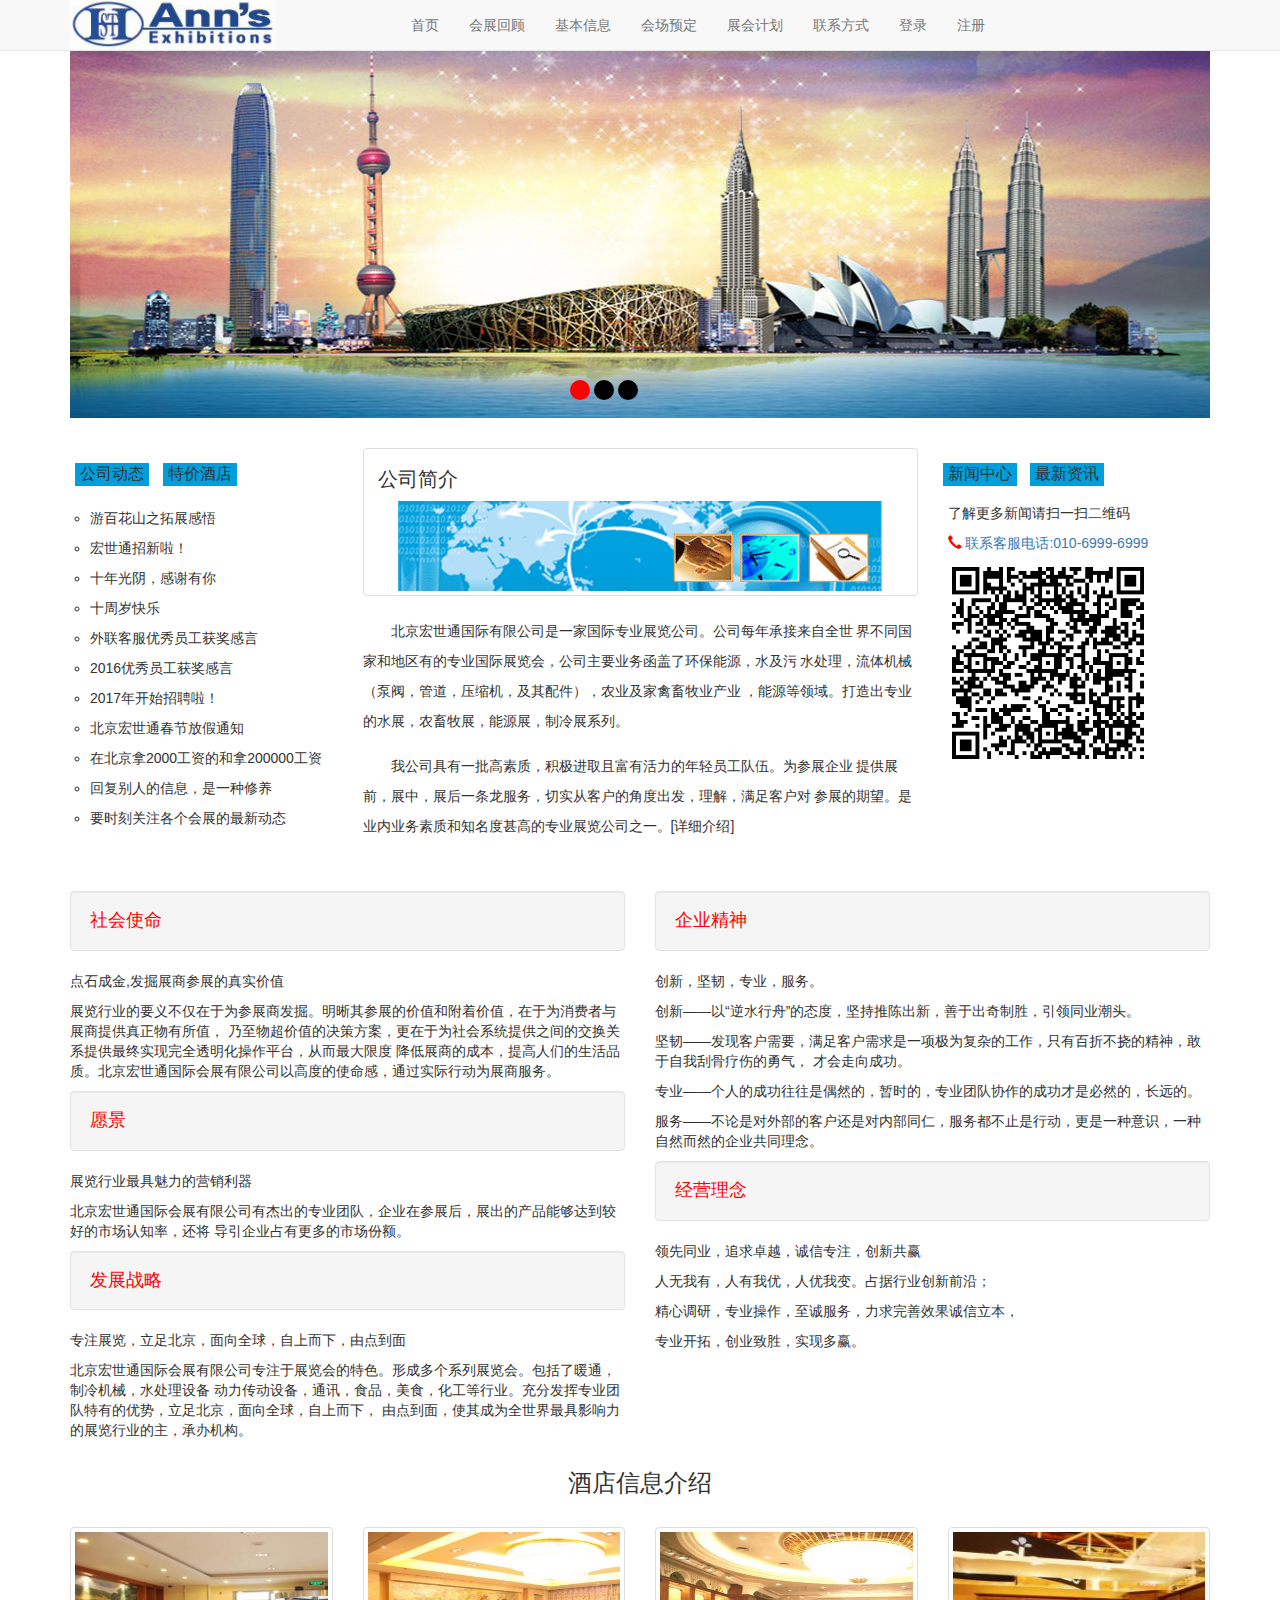
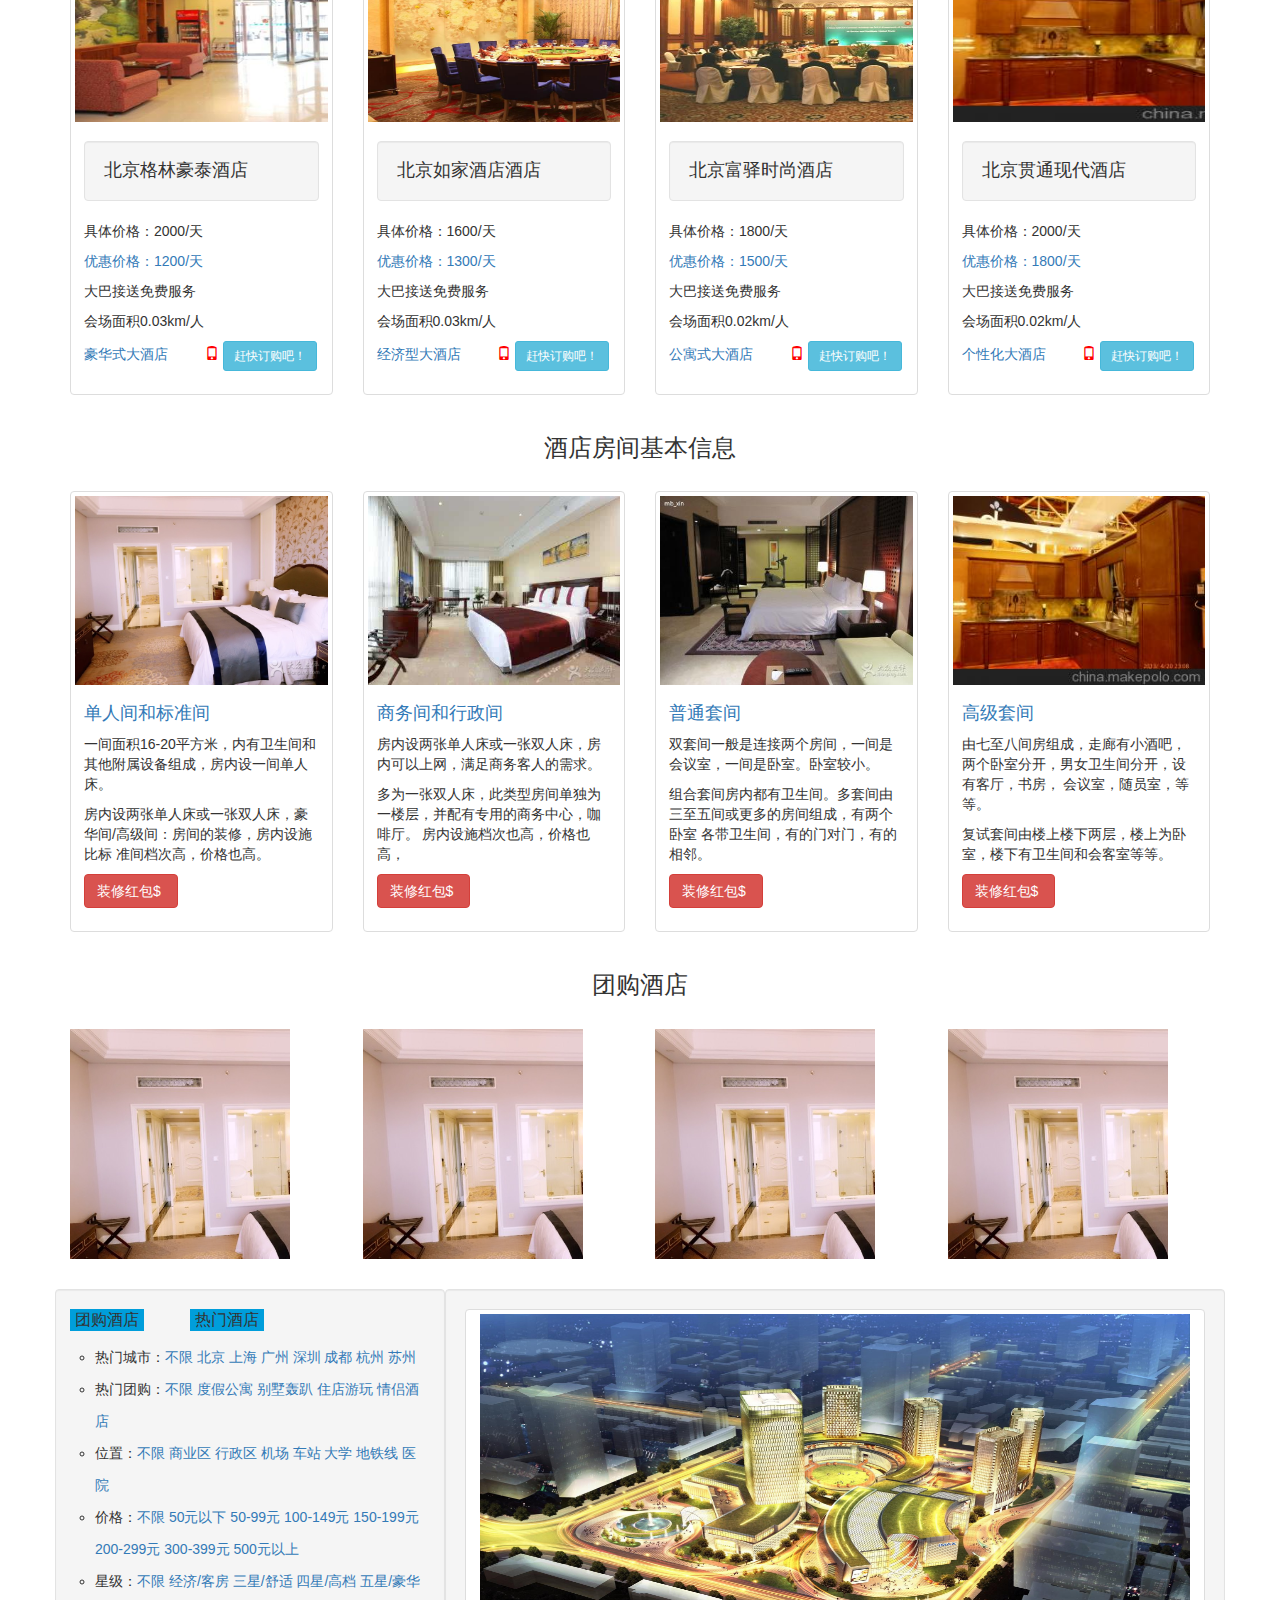
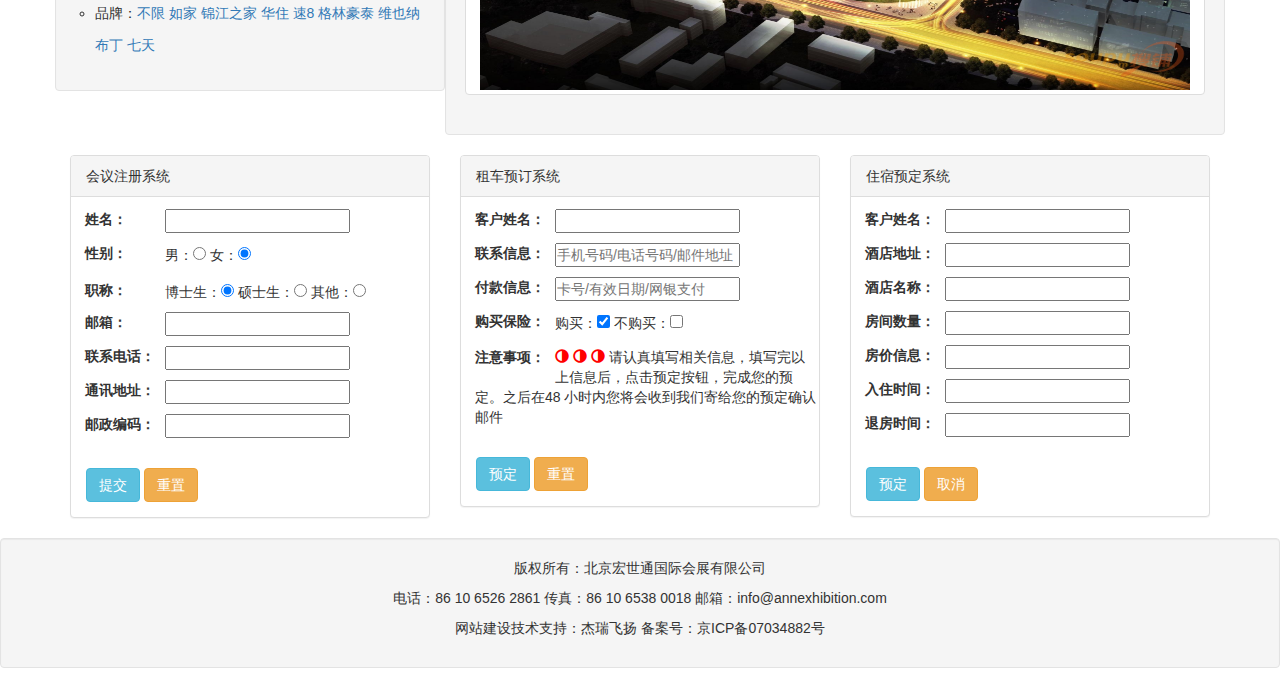
<file: index.html>
<!DOCTYPE html>
<html lang="en">
<head>
    <meta charset="UTF-8">
    <title>首页</title>
    <meta name="viewport" content="width=device-width,initial-scale=1.0">
    <link rel="stylesheet" href="css/bootstrap.css" media="screen">
    <script src="js/jquery-1.11.1.min.js"></script>
    <script src="js/bootstrap.min.js"></script>
    <link rel="stylesheet" href="css/index.css">
    <script src="js/index.js"></script>
</head>
<body>
<header>
    <div class="navbar navbar-default navbar-fixed-top">
        <div class="container">
            <div class="navbar-header">
                <button class="navbar-toggle collapsed" data-toggle="collapse" data-target="#list">
                    <span class="icon-bar"></span>
                    <span class="icon-bar"></span>
                    <span class="icon-bar"></span>
                </button>
                <img src="images/logo.jpg" alt="" class="img1">
            </div>
            <div id="list" class="collapse navbar-collapse">
                <ul class="nav navbar-nav">
                    <li><a href="index.html">首页</a></li>
                    <li><a href="wy2.html">会展回顾</a></li>
                    <li><a href="wy3.html">基本信息</a></li>
                    <li><a href="wy4.html">会场预定</a></li>
                    <li><a href="wy5.html">展会计划</a></li>
                    <li><a href="wy6.html">联系方式</a></li>
                    <li><a href="denglu.html">登录</a></li>
                    <li><a href="zhuce.html">注册</a></li>
                </ul>
            </div>
        </div>
    </div>
</header>
<!--轮播图开始-->
<div id="long">
    <div class="container">
        <div class="row" id="top2">
            <div class="col-md-12">
                <div class="lon">
                    <div class="b">
                        <div class="pic">
                            <img src="images/longb3.jpg" alt="" class="img-responsive"/>
                            <img src="images/longb2.jpg" alt="" class="img-responsive"/>
                            <img src="images/longb1.jpg" alt="" class="img-responsive"/>
                        </div>
                        <div class="dian">
                            <span class="span11"></span>
                            <span></span>
                            <span></span>
                        </div>
                    </div>
                </div>
            </div>
        </div>
    </div>
</div>
<!--轮播图结束-->
<div id="main">
    <div class="container">
        <div class="row">
            <div class="top col-md-3 col-sm-6 col-xs-12">
                <ul class="ul2 list-unstyled list-inline">
                    <li id="li1" onclick="dian()">公司动态</li>
                    <li id="li2" onclick="ji()">特价酒店</li>
                </ul>
                <div id="xuan">
                    <ul class="ul3">
                        <li>游百花山之拓展感悟</li>
                        <li>宏世通招新啦！</li>
                        <li>十年光阴，感谢有你</li>
                        <li>十周岁快乐</li>
                        <li>外联客服优秀员工获奖感言</li>
                        <li>2016优秀员工获奖感言</li>
                        <li>2017年开始招聘啦！</li>
                        <li>北京宏世通春节放假通知</li>
                        <li>在北京拿2000工资的和拿200000工资</li>
                        <li>回复别人的信息，是一种修养</li>
                        <li>要时刻关注各个会展的最新动态</li>
                    </ul>
                </div>
                <div id="xuanxiang">
                    <ul class="ul4">
                        <li><a href="#">北京格林豪泰酒店</a><span class="span">1500元/天</span></li>
                        <li><a href="#">北京如家酒店</a><span class="span">1600元/天</span></li>
                        <li><a href="#">北京富驿时尚酒店</a><span class="span">1700元/天</span></li>
                        <li><a href="#">北京贯通现代酒店</a><span class="span">1800元/天</span></li>
                        <li><a href="#">北京国际青年酒店</a><span class="span">1600元/天</span></li>
                        <li><a href="#">北京名人国际酒店</a><span class="span">2000元/天</span></li>
                        <li><a href="#">北京张家口饭店</a><span class="span1">1200元/天</span></li>
                        <li><a href="#">北京斯博瑞酒店</a><span class="span1">1800元/天</span></li>
                        <li><a href="#">北京大红门园林酒店</a><span class="span2">2000元/天</span></li>
                        <li><a href="#">北京和平里旅居酒店</a><span class="span2">1800元/天</span></li>
                        <li><a href="#">北京北城五洲大酒店</a><span class="span2">1500元/天</span></li>
                    </ul>
                </div>
            </div>
            <div class="gong col-md-6 col-sm-6 col-xs-12">
                <h4 class="h3 col-md-3 col-sm-6 col-xs-12">公司简介</h4>
                <div class="thumbnail"><img src="images/gongsijian.gif" alt="" class="gong-img"></div>
                <p>北京宏世通国际有限公司是一家国际专业展览公司。公司每年承接来自全世
                    界不同国家和地区有的专业国际展览会，公司主要业务函盖了环保能源，水及污
                    水处理，流体机械（泵阀，管道，压缩机，及其配件），农业及家禽畜牧业产业
                    ，能源等领域。打造出专业的水展，农畜牧展，能源展，制冷展系列。</p>

                <p>我公司具有一批高素质，积极进取且富有活力的年轻员工队伍。为参展企业
                    提供展前，展中，展后一条龙服务，切实从客户的角度出发，理解，满足客户对
                    参展的期望。是业内业务素质和知名度甚高的专业展览公司之一。[详细介绍]</p>
            </div>
            <div class="top col-md-3 col-sm-6 col-xs-12">
                <ul class="ul2 list-unstyled list-inline">
                    <li id="li3" onclick="xing()">新闻中心</li>
                    <li id="li4" onclick="zui()">最新资讯</li>
                </ul>
                <div id="xuan3">
                    <p>了解更多新闻请扫一扫二维码</p>

                    <p><a href="#">
                        <span class="glyphicon glyphicon-earphone"></span>
                        联系客服电话:010-6999-6999</a></p>
                    <img src="images/erweima.png" alt="" class="wei">
                </div>
                <div id="xuanxiang4">
                    <ul class="ul4">
                        <li><a href="#">会展在国民经济中所占的地位</a></li>
                        <li><a href="#">会展行业领先企业经营的形式</a></li>
                        <li><a href="#">会展的国际化管理进一步加强</a></li>
                        <li><a href="#">不同地域会展企业的战略选择</a></li>
                        <li><a href="#">会展行业投资风险以防范措施</a></li>
                        <li><a href="#">会展对交通通讯业的带动效应</a></li>
                        <li><a href="#">全球主要国家(地区)会展市场</a></li>
                        <li><a href="#">会展对旅游业环境的带动效应</a></li>
                        <li><a href="#">会展行业竞争形式及发展策略</a></li>
                        <li><a href="#">国内外会展行业发展差距比较</a></li>
                        <li><a href="#">我国会展行业发展现状及分析</a></li>
                    </ul>
                </div>
            </div>
        </div>
    </div>
</div>
<div id="main1">
    <div class="container">
        <div class="row">
            <div class="col-md-6 col-sm-6 col-xs-12">
                <h4 class="hongse well">社会使命</h4>
                <p>点石成金,发掘展商参展的真实价值</p>
                <p>展览行业的要义不仅在于为参展商发掘。明晰其参展的价值和附着价值，在于为消费者与展商提供真正物有所值，
                乃至物超价值的决策方案，更在于为社会系统提供之间的交换关系提供最终实现完全透明化操作平台，从而最大限度
                降低展商的成本，提高人们的生活品质。北京宏世通国际会展有限公司以高度的使命感，通过实际行动为展商服务。</p>
                <h4 class="hongse well">愿景</h4>
                <p>展览行业最具魅力的营销利器</p>
                <p>北京宏世通国际会展有限公司有杰出的专业团队，企业在参展后，展出的产品能够达到较好的市场认知率，还将
                导引企业占有更多的市场份额。</p>
                <h4 class="hongse well">发展战略</h4>
                <p>专注展览，立足北京，面向全球，自上而下，由点到面</p>
                <p>北京宏世通国际会展有限公司专注于展览会的特色。形成多个系列展览会。包括了暖通，制冷机械，水处理设备
                动力传动设备，通讯，食品，美食，化工等行业。充分发挥专业团队特有的优势，立足北京，面向全球，自上而下，
                由点到面，使其成为全世界最具影响力的展览行业的主，承办机构。</p>
            </div>
            <div class="col-md-6 col-sm-6 col-xs-12">
            <h4 class="hongse well">企业精神</h4>
            <p>创新，坚韧，专业，服务。</p>
            <p>创新——以“逆水行舟”的态度，坚持推陈出新，善于出奇制胜，引领同业潮头。</p>
            <p>坚韧——发现客户需要，满足客户需求是一项极为复杂的工作，只有百折不挠的精神，敢于自我刮骨疗伤的勇气，
            才会走向成功。</p>
            <p>专业——个人的成功往往是偶然的，暂时的，专业团队协作的成功才是必然的，长远的。</p>
            <p>服务——不论是对外部的客户还是对内部同仁，服务都不止是行动，更是一种意识，一种自然而然的企业共同理念。</p>
            <h4 class="hongse well">经营理念</h4>
            <p>领先同业，追求卓越，诚信专注，创新共赢</p>
            <p>人无我有，人有我优，人优我变。占据行业创新前沿；</p>
            <p>精心调研，专业操作，至诚服务，力求完善效果诚信立本，</p>
            <p>专业开拓，创业致胜，实现多赢。</p>
        </div>
        </div>
    </div>
</div>
<section>
    <div class="container">
        <h3 class="h">酒店信息介绍</h3>

        <div class="row">
            <div class="col-md-3 col-sm-6 col-xs-12">
                <div class="thumbnail">
                    <div class="hover">
                        <img src="images/jdian9.jpeg" alt="" class="th-img">
                    </div>
                    <div class="caption">
                        <h4 class="well">北京格林豪泰酒店</h4>

                        <p>具体价格：2000/天<a href="#"></a></p>

                        <p><a href="#">优惠价格：1200/天</a></p>

                        <p>大巴接送免费服务</p>

                        <p>会场面积0.03km/人</p>

                        <p><a href="#" class="aa">豪华式大酒店</a>
                            <span class="glyphicon glyphicon-phone"></span>
                            <button type="button" class="btn btn-info btn-sm">赶快订购吧！</button>
                        </p>
                    </div>
                </div>
            </div>
            <div class="col-md-3 col-sm-6 col-xs-12">
                <div class="thumbnail">
                    <div class="hover">
                        <img src="images/jdian10.jpeg" alt="" class="th-img">
                    </div>
                    <div class="caption">
                        <h4 class="well">北京如家酒店酒店</h4>

                        <p>具体价格：1600/天</p>

                        <p><a href="#">优惠价格：1300/天</a></p>

                        <p>大巴接送免费服务</p>

                        <p>会场面积0.03km/人</p>

                        <p><a href="#" class="aa">经济型大酒店</a>
                            <span class="glyphicon glyphicon-phone"></span>
                            <button type="button" class="btn btn-info btn-sm">赶快订购吧！</button>
                        </p>
                    </div>
                </div>
            </div>
            <div class="col-md-3 col-sm-6 col-xs-12">
                <div class="thumbnail">
                    <div class="hover">
                        <img src="images/jdian11.jpg" alt="" class="th-img">
                    </div>
                    <div class="caption">
                        <h4 class="well">北京富驿时尚酒店</h4>

                        <p>具体价格：1800/天</p>

                        <p><a href="#">优惠价格：1500/天</a></p>

                        <p>大巴接送免费服务</p>

                        <p>会场面积0.02km/人</p>

                        <p><a href="#" class="aa">公寓式大酒店</a>
                            <span class="glyphicon glyphicon-phone"></span>
                            <button type="button" class="btn btn-info btn-sm">赶快订购吧！</button>
                        </p>
                    </div>
                </div>
            </div>
            <div class="col-md-3 col-sm-6 col-xs-12">
                <div class="thumbnail">
                    <div class="hover">
                        <img src="images/jdian12.jpg" alt="" class="th-img">
                    </div>

                    <div class="caption">
                        <h4 class="well">北京贯通现代酒店</h4>

                        <p>具体价格：2000/天</p>

                        <p><a href="#">优惠价格：1800/天</a></p>

                        <p>大巴接送免费服务</p>

                        <p>会场面积0.02km/人</p>

                        <p><a href="#" class="aa">个性化大酒店</a>
                            <span class="glyphicon glyphicon-phone"></span>
                            <button type="button" class="btn btn-info btn-sm">赶快订购吧！</button>
                        </p>
                    </div>
                </div>
            </div>
        </div>
    </div>
</section>
<article>
    <div class="container">
        <div class="row">
            <h3 class="h">酒店房间基本信息</h3>

            <div class="col-md-3 col-sm-6 col-xs-12">
                <div class="thumbnail">
                    <img src="images/jdian5.jpg" alt="">

                    <div class="caption">
                        <h4><a href="#">单人间和标准间</a></h4>

                        <p>一间面积16-20平方米，内有卫生间和其他附属设备组成，房内设一间单人床。</p>

                        <p>房内设两张单人床或一张双人床，豪华间/高级间：房间的装修，房内设施比标
                            准间档次高，价格也高。</p>

                        <p id="hon1">
                            <button type="button" class="btn btn-danger">装修红包$
                                <a href="#"><span class="glyphicon "></span></a></button>
                        </p>
                    </div>
                </div>
            </div>
            <div class="col-md-3 col-sm-6 col-xs-12">
                <div class="thumbnail">
                    <img src="images/jdian6.jpg" alt="">

                    <div class="caption">
                        <h4><a href="#">商务间和行政间</a></h4>

                        <p>房内设两张单人床或一张双人床，房内可以上网，满足商务客人的需求。</p>

                        <p>多为一张双人床，此类型房间单独为一楼层，并配有专用的商务中心，咖啡厅。
                            房内设施档次也高，价格也高，</p>

                        <p id="hon2">
                            <button type="button" class="btn btn-danger">装修红包$
                                <a href="#"><span class="glyphicon "></span></a></button>
                        </p>
                    </div>
                </div>
            </div>
            <div class="col-md-3 col-sm-6 col-xs-12">
                <div class="thumbnail">
                    <img src="images/jdian7.jpg" alt="">

                    <div class="caption">
                        <h4><a href="#">普通套间</a></h4>

                        <p>双套间一般是连接两个房间，一间是会议室，一间是卧室。卧室较小。</p>

                        <p>组合套间房内都有卫生间。多套间由三至五间或更多的房间组成，有两个卧室
                            各带卫生间，有的门对门，有的相邻。</p>

                        <p id="hon3">
                            <button type="button" class="btn btn-danger">装修红包$
                                <a href="#"><span class="glyphicon "></span></a></button>
                        </p>
                    </div>
                </div>
            </div>
            <div class="col-md-3 col-sm-6 col-xs-12">
                <div class="thumbnail">
                    <img src="images/jdian8.jpg" alt="">

                    <div class="caption">
                        <h4><a href="#">高级套间</a></h4>

                        <p>由七至八间房组成，走廊有小酒吧，两个卧室分开，男女卫生间分开，设有客厅，书房，
                            会议室，随员室，等等。</p>

                        <p>复试套间由楼上楼下两层，楼上为卧室，楼下有卫生间和会客室等等。</p>

                        <p id="hon4">
                            <button type="button" class="btn btn-danger">装修红包$
                                <a href="#"><span class="glyphicon "></span></a></button>
                        </p>
                    </div>
                </div>
            </div>
        </div>
    </div>
</article>
<div id="banner1">
    <div class="container">
        <h3 class="h">团购酒店</h3>
        <div class="row">
            <div class="col-md-3 col-sm-6 col-xs-12">
                <div class="long">
                    <div class="bo">
                        <img src="images/jdian5.jpg" alt=""/>
                        <img src="images/jdian6.jpg" alt=""/>
                        <img src="images/jdian7.jpg" alt=""/>
                        <img src="images/jdian8.jpg" alt=""/>
                    </div>
                </div>
            </div>
            <div class="col-md-3 col-sm-6 col-xs-12">
                <div class="long">
                    <div class="bo">
                        <img src="images/jdian5.jpg" alt=""/>
                        <img src="images/jdian6.jpg" alt=""/>
                        <img src="images/jdian7.jpg" alt=""/>
                        <img src="images/jdian8.jpg" alt=""/>
                    </div>
                </div>
            </div>
            <div class="col-md-3 col-sm-6 col-xs-12">
                <div class="long">
                    <div class="bo">
                        <img src="images/jdian5.jpg" alt=""/>
                        <img src="images/jdian6.jpg" alt=""/>
                        <img src="images/jdian7.jpg" alt=""/>
                        <img src="images/jdian8.jpg" alt=""/>
                    </div>
                </div>
            </div>
            <div class="col-md-3 col-sm-6 col-xs-12">
                <div class="long">
                    <div class="bo">
                        <img src="images/jdian5.jpg" alt=""/>
                        <img src="images/jdian6.jpg" alt=""/>
                        <img src="images/jdian7.jpg" alt=""/>
                        <img src="images/jdian8.jpg" alt=""/>
                    </div>
                </div>
            </div>
        </div>
    </div>
</div>
<div id="ban">
    <div class="container">
        <div class="row">
            <div class="top col-md-4 well">
                <ul class="ul22 list-unstyled list-inline">
                    <li id="li5" onclick="d()">团购酒店</li>
                    <li id="li6" onclick="j()">热门酒店</li>
                </ul>
                <div id="xuanxk1" style="display: block">
                    <ul class="ul33">
                        <li>热门城市：<a href="#">不限 北京 上海 广州 深圳 成都 杭州 苏州</a></li>
                        <li>热门团购：<a href="#">不限 度假公寓 别墅轰趴 住店游玩 情侣酒店</a></li>
                        <li>位置：<a href="#">不限 商业区 行政区 机场 车站 大学 地铁线 医院 </a></li>
                        <li>价格：<a href="#">不限 50元以下 50-99元 100-149元 150-199元
                            200-299元 300-399元 500元以上</a></li>
                        <li>星级：<a href="#">不限 经济/客房 三星/舒适 四星/高档 五星/豪华</a></li>
                        <li>品牌：<a href="#">不限 如家 锦江之家 华住 速8 格林豪泰 维也纳
                            布丁 七天</a></li>
                    </ul>
                </div>
                <div id="xuanxk2" style="display: none">
                    <ul class="ul44">
                        <li>全季酒店：<a href="#">上海虹桥枢纽临空园区店</a></li>
                        <li>上海外滩和颐酒店：<a href="#">外滩地区 人民广场地区</a></li>
                        <li>上海徐汇云瑞酒店：<a href="#">浦东新国际博览中心</a></li>
                        <li>上海锦江饭店：<a href="#">淮海路商业区</a></li>
                        <li>上海虹口大柏树亚朵酒店：<a href="#">五角场商业区</a></li>
                        <li>最新预定：<a href="#">海口香江国际温泉大酒店 桂林榕湖饭店
                            北京万达索菲特大饭店 北京创世商业酒店</a></li>
                        <li>快速入口：<a href="#">酒店导航 品牌酒店 酒店大全</a></li>
                    </ul>
                </div>
            </div>
            <div class="top col-md-8 well">
                <div class="row">
                    <div class="col-md-12 col-sm-12  col-xs-12">
                        <div class="thumbnail" id="thumb">
                            <img src="images/long1-3.jpg" alt=""/>
                        </div>
                    </div>
                </div>
            </div>
        </div>
    </div>
</div>
<div class="banner">
    <div class="container">
        <div class="row">
            <div class="col-md-4 col-sm-6 col-xs-12">
                <div class="panel panel-default">
                    <div class="panel-heading">会议注册系统</div>
                    <form action="#" method="post" class="form form-group">
                        <p><label>姓名：</label><input type="text" id="name" onkeyup="checkName()">
                            <span id="nameSpan"></span>
                        </p>

                        <p><label>性别：</label>
                            男：<input type="radio" name="gen" class="input" value="男" checked="checked">
                            女：<input type="radio" name="gen" class="input" value="女" checked="checked">
                        </p>
                    </form>
                    <form action="#" method="post" class="form form-group">
                        <p><label>职称：</label>
                            博士生：<input type="radio" name="name" class="input" value="博士生" checked="checked">
                            硕士生：<input type="radio" name="name" class="input" value="硕士生">
                            其他：<input type="radio" name="name" class="input" value="其他">
                        </p>

                        <p><label>邮箱：</label><input type="email" id="email" onkeyup="checkEmail()">
                            <span id="emailSpan"></span>
                        </p>

                        <p><label>联系电话：</label><input type="text" id="phone" onkeyup="checkPhone()">
                            <span id="phoneSpan"></span>
                        </p>

                        <p><label>通讯地址：</label><input type="text" id="address"></p>

                        <p><label>邮政编码：</label><input type="text" id="youzheng" onkeyup="checkYou()">
                            <span id="youSpan"></span>
                        </p>
                    </form>
                    <div class="panel-body">
                        <button type="submit" class="btn btn-info" id="input1">提交</button>
                        <button type="reset" class="btn btn-warning" id="input2" onkeyup="resetAll()">重置</button>
                    </div>
                </div>
            </div>
            <div class="col-md-4 col-sm-6 col-xs-12">
                <div class="panel panel-default">
                    <div class="panel-heading">租车预订系统</div>
                    <form action="#" method="post" class="form form-group">
                        <p>
                            <label>客户姓名：</label>
                            <input type="text"/></p>

                        <p>
                            <label>联系信息：</label>
                            <input type="text" placeholder="手机号码/电话号码/邮件地址"/>
                        </p>

                        <p><label>付款信息：</label>
                            <input type="text" placeholder="卡号/有效日期/网银支付"/>
                        </p>

                        <p><label>购买保险：</label>
                            购买：<input type="checkbox" checked="checked"/>
                            不购买：<input type="checkbox"/>
                        </p>

                        <p class="label1"><label>注意事项：</label>
                            <a href="#">
                                <span class="glyphicon glyphicon-adjust"></span>
                                <span class="glyphicon glyphicon-adjust"></span>
                                <span class="glyphicon glyphicon-adjust"></span>
                            </a> 请认真填写相关信息，填写完以
                       上信息后，点击预定按钮，完成您的预定。之后在48
                        小时内您将会收到我们寄给您的预定确认邮件</p>


                    </form>
                    <div class="panel-body">
                        <button type="submit" class="btn btn-info" id="input3">预定</button>
                        <button type="reset" class="btn btn-warning" id="input4" onkeyup="resetAll()">重置</button>
                    </div>
                </div>
            </div>
            <div class="col-md-4 col-sm-6 col-xs-12">
                <div class="panel panel-default">
                    <div class="panel-heading">住宿预定系统</div>
                    <form action="#" method="post" class="form form-group">
                        <p><label>客户姓名：</label><input type="text"/></p>

                        <p><label>酒店地址：</label><input type="text"/></p>

                        <p><label>酒店名称：</label><input type="text"/></p>

                        <p><label>房间数量：</label><input type="text"/></p>

                        <p><label>房价信息：</label><input type="text"/></p>

                        <p><label>入住时间：</label><input type="text"/></p>

                        <p><label>退房时间：</label><input type="text"/></p>
                    </form>
                    <div class="panel-body">
                        <button type="button" class="btn btn-info" id="input5">预定</button>
                        <button type="button" class="btn btn-warning" id="input6" onkeyup="resetAll()">取消</button>
                    </div>
                </div>
            </div>
        </div>
    </div>
</div>
<footer class="well">
    <div class="container">
        <p>版权所有：北京宏世通国际会展有限公司</p>

        <p>电话：86 10 6526 2861 传真：86 10 6538 0018 邮箱：info@annexhibition.com</p>

        <p>网站建设技术支持：杰瑞飞扬 备案号：京ICP备07034882号</p>
    </div>
</footer>
</body>
</html>
</file>
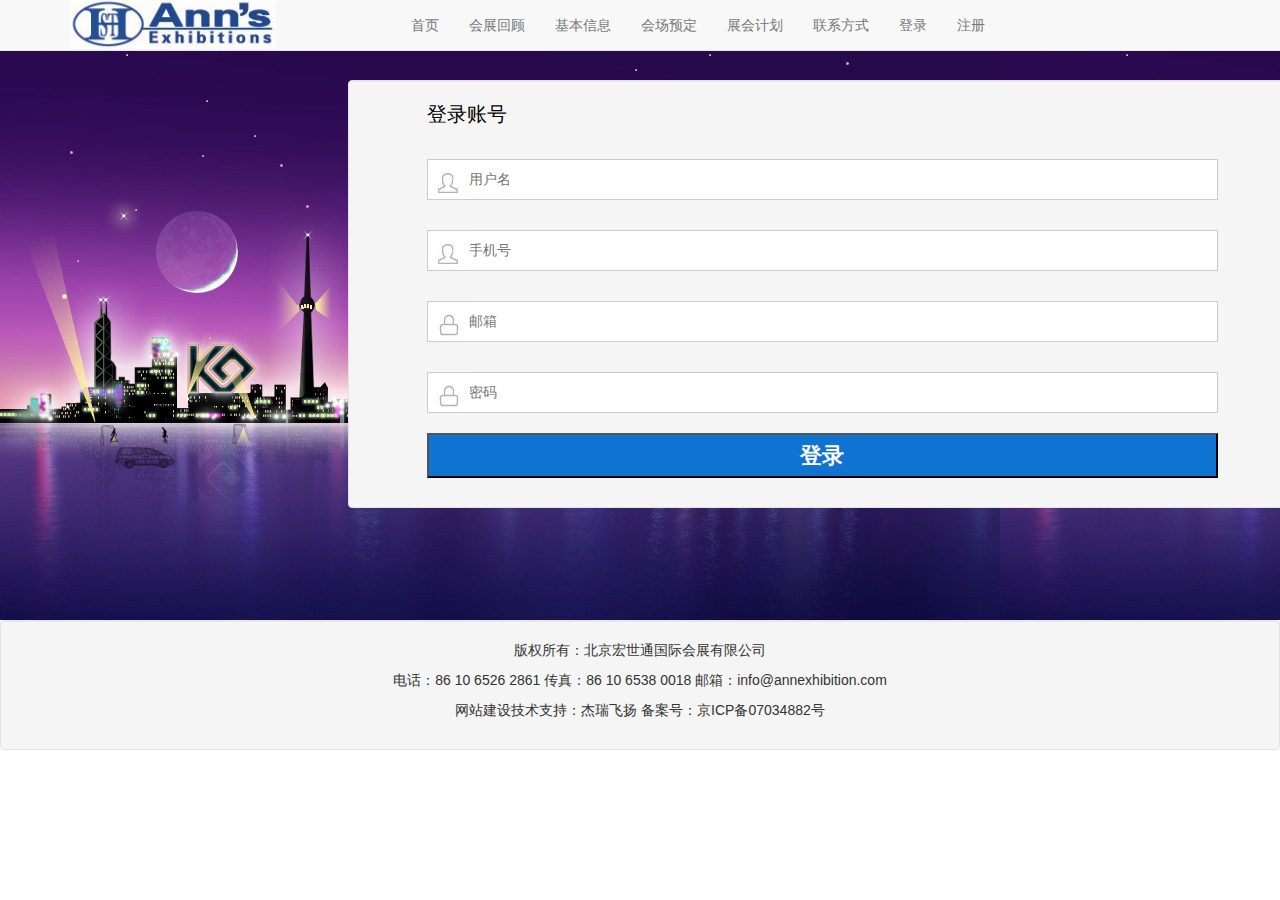
<file: denglu.html>
<!DOCTYPE html>
<html lang="en">
<head>
    <meta charset="UTF-8">
    <title>登录</title>
    <meta name="viewport" content="width=device-width,initial-scale=1.0">
    <link rel="stylesheet" href="css/bootstrap.css" media="screen">
    <link rel="stylesheet" href="css/denglu.css">
    <script src="js/denglu.js"></script>
</head>
<body>
<header>
    <div class="navbar navbar-default navbar-fixed-top">
        <div class="container">
            <div class="navbar-header">
                <button class="navbar-toggle collapsed" data-toggle="collapse" data-target="#list">
                    <span class="icon-bar"></span>
                    <span class="icon-bar"></span>
                    <span class="icon-bar"></span>
                </button>
                <img src="images/logo.jpg" alt="" class="img1">
            </div>
            <div id="list" class="collapse navbar-collapse">
                <ul class="nav navbar-nav">
                    <li><a href="index.html">首页</a></li>
                    <li><a href="wy2.html">会展回顾</a></li>
                    <li><a href="wy3.html">基本信息</a></li>
                    <li><a href="wy4.html">会场预定</a></li>
                    <li><a href="wy5.html">展会计划</a></li>
                    <li><a href="wy6.html">联系方式</a></li>
                    <li><a href="denglu.html">登录</a></li>
                    <li><a href="zhuce.html">注册</a></li>
                </ul>
            </div>
        </div>
    </div>
</header>
<section>
    <div class="container">
        <div class="row">
            <div class="top col-md-8 col-lg-push-3 well" id="one">
                <form action="#" method="post">
                    <p class="top1">
                        <a href="#">登录账号</a></p>
                    <p><input type="text" placeholder="用户名" id="name" onkeyup="checkName()" required>
                        <span id="nameSpan"></span></p>
                    <p><input type="text" placeholder="手机号" id="phone" onkeyup="checkPhone()" required>
                        <span id="phoneSpan"></span></p>
                    <p><input type="email" placeholder="邮箱" id="email" onkeyup="checkEmail()" required>
                        <span id="emailSpan"></span></p>
                    <p><input type="password" placeholder="密码" id="pwd" onkeyup="checkPwd()" required>
                        <span id="pwdSpan"></span></p>
                    <p><input type="submit" value="登录" id="deng"  onclick="validate()"></p>
                </form>

            </div>
        </div>
    </div>
</section>
<footer class="well">
    <div class="container">
        <p>版权所有：北京宏世通国际会展有限公司</p>

        <p>电话：86 10 6526 2861 传真：86 10 6538 0018 邮箱：info@annexhibition.com</p>

        <p>网站建设技术支持：杰瑞飞扬 备案号：京ICP备07034882号</p>
    </div>
</footer>
</body>
<script src="js/jquery-1.11.1.min.js"></script>
<script src="js/bootstrap.min.js"></script>
</html>
</file>
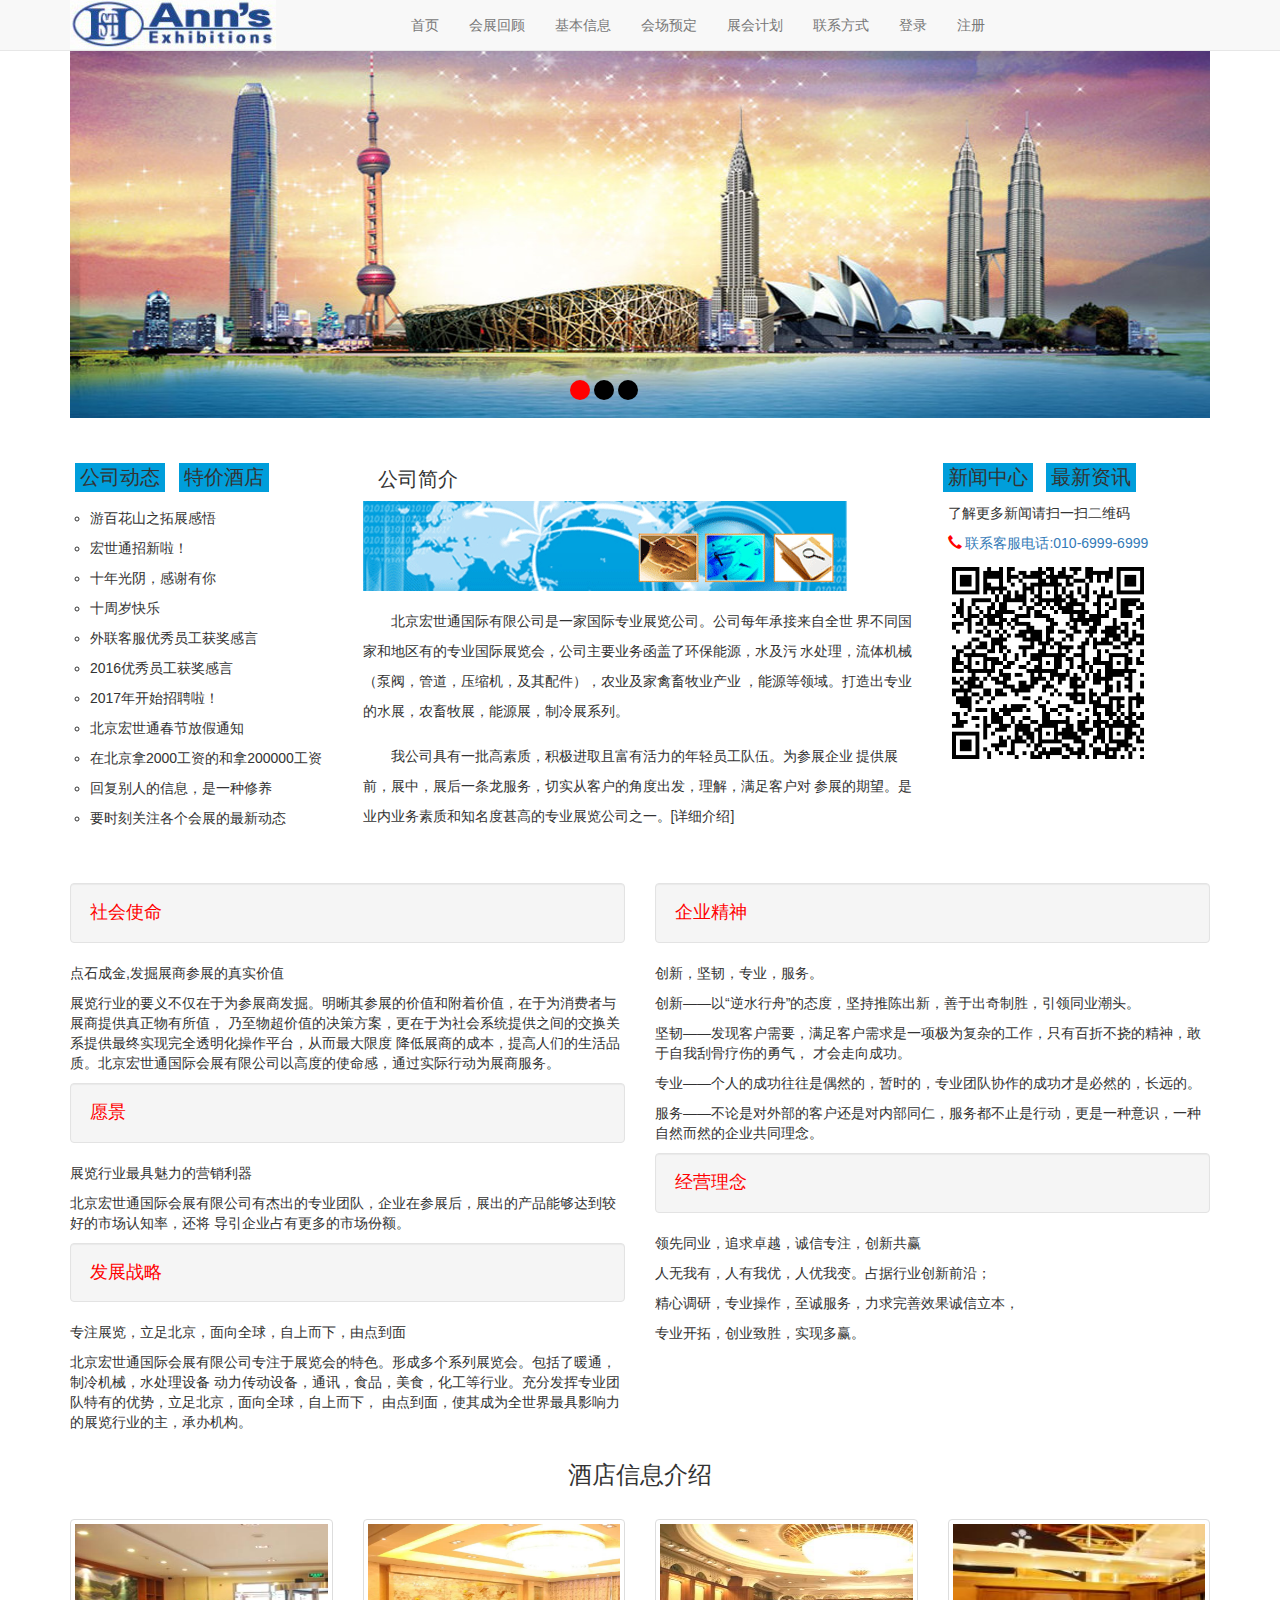
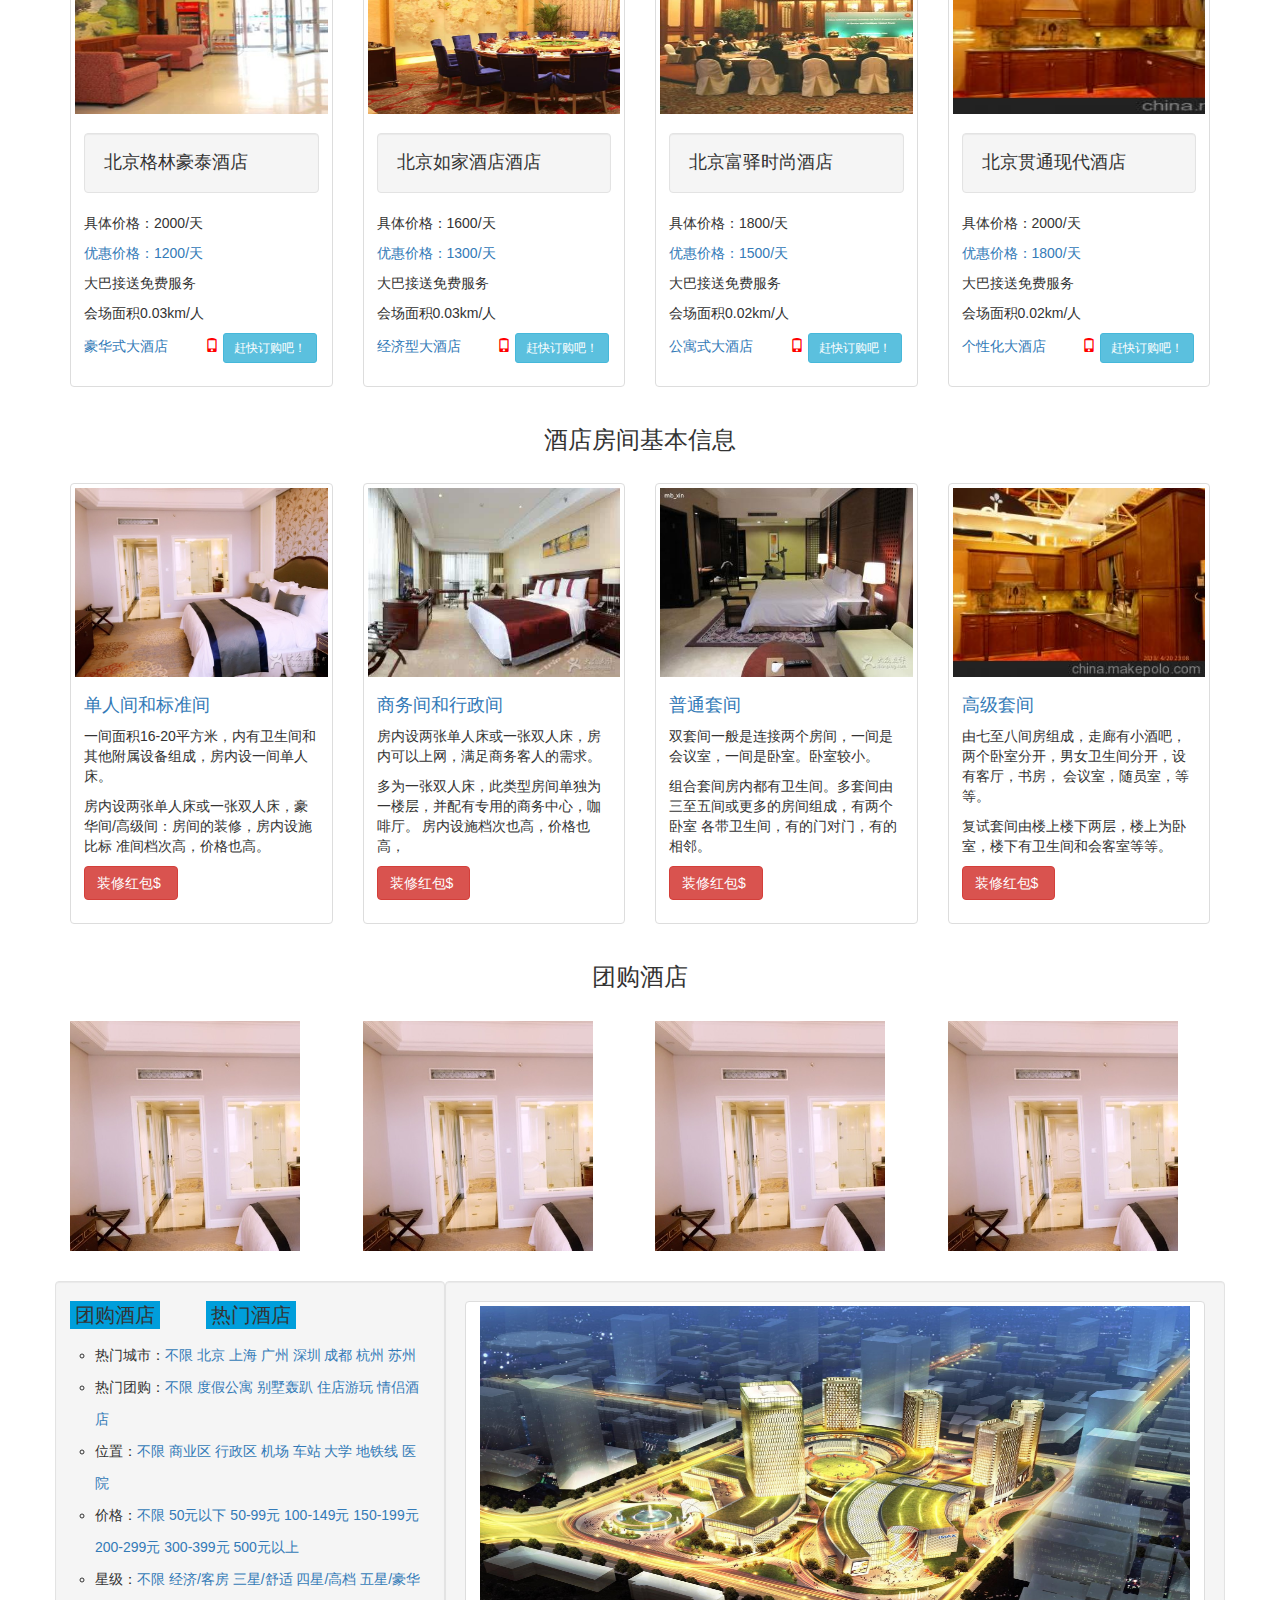
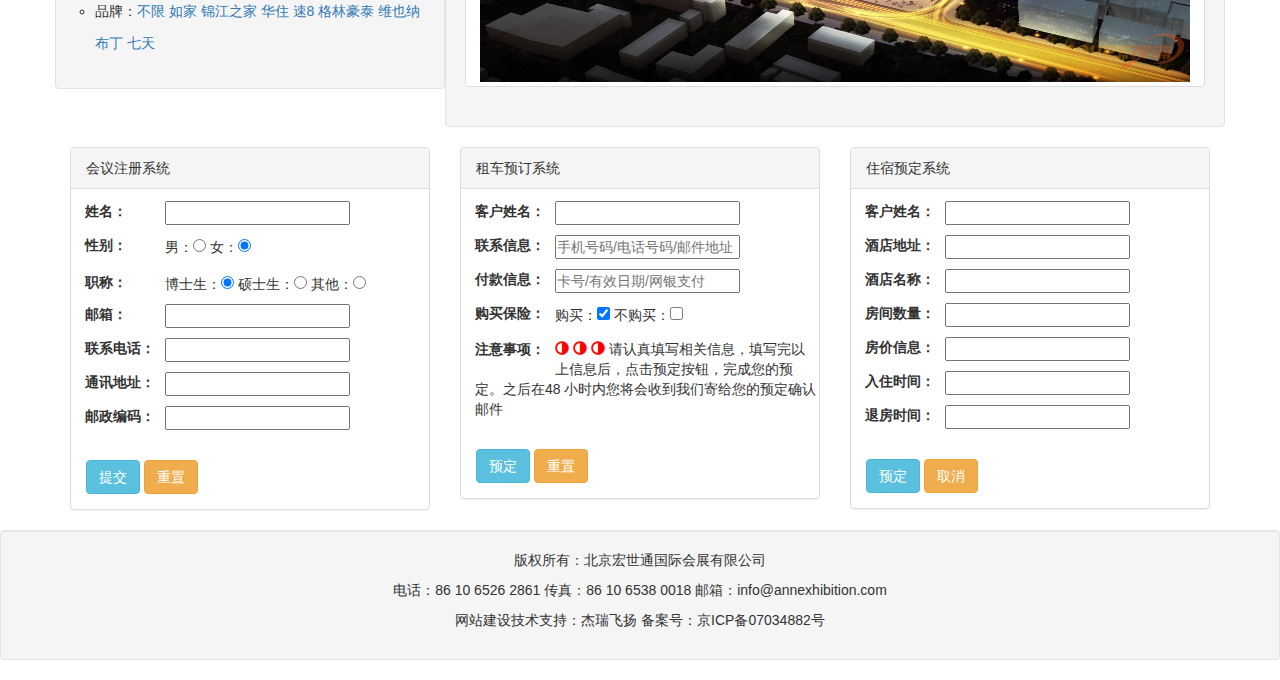
<file: wy1.html>
<!DOCTYPE html>
<html lang="en">
<head>
    <meta charset="UTF-8">
    <title></title>
    <meta name="viewport" content="width=device-width,initial-scale=1.0">
    <link rel="stylesheet" href="css/bootstrap.css" media="screen">
    <script src="js/jquery-1.11.1.min.js"></script>
    <script src="js/bootstrap.min.js"></script>
    <link rel="stylesheet" href="css/wy1.css">
    <script src="js/wy1.js"></script>
</head>
<body>
<header>
    <div class="navbar navbar-default navbar-fixed-top">
        <div class="container">
            <div class="navbar-header">
                <button class="navbar-toggle collapsed" data-toggle="collapse" data-target="#list">
                    <span class="icon-bar"></span>
                    <span class="icon-bar"></span>
                    <span class="icon-bar"></span>
                </button>
                <img src="images/logo.jpg" alt="" class="img1">
            </div>
            <div id="list" class="collapse navbar-collapse">
                <ul class="nav navbar-nav">
                    <li><a href="wy1.html">首页</a></li>
                    <li><a href="wy2.html">会展回顾</a></li>
                    <li><a href="wy3.html">基本信息</a></li>
                    <li><a href="wy4.html">会场预定</a></li>
                    <li><a href="wy5.html">展会计划</a></li>
                    <li><a href="wy6.html">联系方式</a></li>
                    <li><a href="denglu.html">登录</a></li>
                    <li><a href="zhuce.html">注册</a></li>
                </ul>
            </div>
        </div>
    </div>
</header>
<div id="long">
    <div class="container">
        <div class="row" id="top2">
            <div class="col-md-12">
                <div class="lon">
                    <div class="b">
                        <div class="pic">
                            <img src="images/longb3.jpg" alt="" class="img-responsive"/>
                            <img src="images/longb2.jpg" alt="" class="img-responsive"/>
                            <img src="images/longb1.jpg" alt="" class="img-responsive"/>
                        </div>
                        <div class="dian">
                            <span class="span11"></span>
                            <span></span>
                            <span></span>
                        </div>
                    </div>
                </div>
            </div>
        </div>
    </div>
</div>
<div id="main">
    <div class="container">
        <div class="row">
            <div class="top col-md-3 col-sm-6 col-xs-12">
                <ul class="ul2 list-unstyled list-inline">
                    <li id="li1" onclick="dian()">公司动态</li>
                    <li id="li2" onclick="ji()">特价酒店</li>
                </ul>
                <div id="xuan">
                    <ul class="ul3">
                        <li>游百花山之拓展感悟</li>
                        <li>宏世通招新啦！</li>
                        <li>十年光阴，感谢有你</li>
                        <li>十周岁快乐</li>
                        <li>外联客服优秀员工获奖感言</li>
                        <li>2016优秀员工获奖感言</li>
                        <li>2017年开始招聘啦！</li>
                        <li>北京宏世通春节放假通知</li>
                        <li>在北京拿2000工资的和拿200000工资</li>
                        <li>回复别人的信息，是一种修养</li>
                        <li>要时刻关注各个会展的最新动态</li>
                    </ul>
                </div>
                <div id="xuanxiang">
                    <ul class="ul4">
                        <li><a href="#">北京格林豪泰酒店</a><span class="span">1500元/天</span></li>
                        <li><a href="#">北京如家酒店</a><span class="span">1600元/天</span></li>
                        <li><a href="#">北京富驿时尚酒店</a><span class="span">1700元/天</span></li>
                        <li><a href="#">北京贯通现代酒店</a><span class="span">1800元/天</span></li>
                        <li><a href="#">北京国际青年酒店</a><span class="span">1600元/天</span></li>
                        <li><a href="#">北京名人国际酒店</a><span class="span">2000元/天</span></li>
                        <li><a href="#">北京张家口饭店</a><span class="span1">1200元/天</span></li>
                        <li><a href="#">北京斯博瑞酒店</a><span class="span1">1800元/天</span></li>
                        <li><a href="#">北京大红门园林酒店</a><span class="span2">2000元/天</span></li>
                        <li><a href="#">北京和平里旅居酒店</a><span class="span2">1800元/天</span></li>
                        <li><a href="#">北京北城五洲大酒店</a><span class="span2">1500元/天</span></li>
                    </ul>
                </div>
            </div>
            <div class="gong col-md-6 col-sm-6 col-xs-12">
                <h4 class="h3 col-md-3 col-sm-6 col-xs-12">公司简介</h4>
                <img src="images/gongsijian.gif" alt="" class="gong-img">

                <p>北京宏世通国际有限公司是一家国际专业展览公司。公司每年承接来自全世
                    界不同国家和地区有的专业国际展览会，公司主要业务函盖了环保能源，水及污
                    水处理，流体机械（泵阀，管道，压缩机，及其配件），农业及家禽畜牧业产业
                    ，能源等领域。打造出专业的水展，农畜牧展，能源展，制冷展系列。</p>

                <p>我公司具有一批高素质，积极进取且富有活力的年轻员工队伍。为参展企业
                    提供展前，展中，展后一条龙服务，切实从客户的角度出发，理解，满足客户对
                    参展的期望。是业内业务素质和知名度甚高的专业展览公司之一。[详细介绍]</p>
            </div>
            <div class="top col-md-3 col-sm-6 col-xs-12">
                <ul class="ul2 list-unstyled list-inline">
                    <li id="li3" onclick="xing()">新闻中心</li>
                    <li id="li4" onclick="zui()">最新资讯</li>
                </ul>
                <div id="xuan3">
                    <p>了解更多新闻请扫一扫二维码</p>

                    <p><a href="#">
                        <span class="glyphicon glyphicon-earphone"></span>
                        联系客服电话:010-6999-6999</a></p>
                    <img src="images/erweima.png" alt="" class="wei">
                </div>
                <div id="xuanxiang4">
                    <ul class="ul4">
                        <li><a href="#">会展在国民经济中所占的地位</a></li>
                        <li><a href="#">会展行业领先企业经营的形式</a></li>
                        <li><a href="#">会展的国际化管理进一步加强</a></li>
                        <li><a href="#">不同地域会展企业的战略选择</a></li>
                        <li><a href="#">会展行业投资风险以防范措施</a></li>
                        <li><a href="#">会展对交通通讯业的带动效应</a></li>
                        <li><a href="#">全球主要国家(地区)会展市场</a></li>
                        <li><a href="#">会展对旅游业环境的带动效应</a></li>
                        <li><a href="#">会展行业竞争形式及发展策略</a></li>
                        <li><a href="#">国内外会展行业发展差距比较</a></li>
                        <li><a href="#">我国会展行业发展现状及分析</a></li>
                    </ul>
                </div>
            </div>
        </div>
    </div>
</div>
<div id="main1">
    <div class="container">
        <div class="row">
            <div class="col-md-6 col-sm-6 col-xs-12">
                <h4 class="hongse well">社会使命</h4>
                <p>点石成金,发掘展商参展的真实价值</p>
                <p>展览行业的要义不仅在于为参展商发掘。明晰其参展的价值和附着价值，在于为消费者与展商提供真正物有所值，
                乃至物超价值的决策方案，更在于为社会系统提供之间的交换关系提供最终实现完全透明化操作平台，从而最大限度
                降低展商的成本，提高人们的生活品质。北京宏世通国际会展有限公司以高度的使命感，通过实际行动为展商服务。</p>
                <h4 class="hongse well">愿景</h4>
                <p>展览行业最具魅力的营销利器</p>
                <p>北京宏世通国际会展有限公司有杰出的专业团队，企业在参展后，展出的产品能够达到较好的市场认知率，还将
                导引企业占有更多的市场份额。</p>
                <h4 class="hongse well">发展战略</h4>
                <p>专注展览，立足北京，面向全球，自上而下，由点到面</p>
                <p>北京宏世通国际会展有限公司专注于展览会的特色。形成多个系列展览会。包括了暖通，制冷机械，水处理设备
                动力传动设备，通讯，食品，美食，化工等行业。充分发挥专业团队特有的优势，立足北京，面向全球，自上而下，
                由点到面，使其成为全世界最具影响力的展览行业的主，承办机构。</p>
            </div>
            <div class="col-md-6 col-sm-6 col-xs-12">
            <h4 class="hongse well">企业精神</h4>
            <p>创新，坚韧，专业，服务。</p>
            <p>创新——以“逆水行舟”的态度，坚持推陈出新，善于出奇制胜，引领同业潮头。</p>
            <p>坚韧——发现客户需要，满足客户需求是一项极为复杂的工作，只有百折不挠的精神，敢于自我刮骨疗伤的勇气，
            才会走向成功。</p>
            <p>专业——个人的成功往往是偶然的，暂时的，专业团队协作的成功才是必然的，长远的。</p>
            <p>服务——不论是对外部的客户还是对内部同仁，服务都不止是行动，更是一种意识，一种自然而然的企业共同理念。</p>
            <h4 class="hongse well">经营理念</h4>
            <p>领先同业，追求卓越，诚信专注，创新共赢</p>
            <p>人无我有，人有我优，人优我变。占据行业创新前沿；</p>
            <p>精心调研，专业操作，至诚服务，力求完善效果诚信立本，</p>
            <p>专业开拓，创业致胜，实现多赢。</p>
        </div>
        </div>
    </div>
</div>
<section>
    <div class="container">
        <h3 class="h">酒店信息介绍</h3>

        <div class="row">
            <div class="col-md-3 col-sm-6 col-xs-12">
                <div class="thumbnail">
                    <div class="hover">
                        <img src="images/jdian9.jpeg" alt="" class="th-img">
                    </div>
                    <div class="caption">
                        <h4 class="well">北京格林豪泰酒店</h4>

                        <p>具体价格：2000/天<a href="#"></a></p>

                        <p><a href="#">优惠价格：1200/天</a></p>

                        <p>大巴接送免费服务</p>

                        <p>会场面积0.03km/人</p>

                        <p><a href="#" class="aa">豪华式大酒店</a>
                            <span class="glyphicon glyphicon-phone"></span>
                            <button type="button" class="btn btn-info btn-sm">赶快订购吧！</button>
                        </p>
                    </div>
                </div>
            </div>
            <div class="col-md-3 col-sm-6 col-xs-12">
                <div class="thumbnail">
                    <div class="hover">
                        <img src="images/jdian10.jpeg" alt="" class="th-img">
                    </div>
                    <div class="caption">
                        <h4 class="well">北京如家酒店酒店</h4>

                        <p>具体价格：1600/天</p>

                        <p><a href="#">优惠价格：1300/天</a></p>

                        <p>大巴接送免费服务</p>

                        <p>会场面积0.03km/人</p>

                        <p><a href="#" class="aa">经济型大酒店</a>
                            <span class="glyphicon glyphicon-phone"></span>
                            <button type="button" class="btn btn-info btn-sm">赶快订购吧！</button>
                        </p>
                    </div>
                </div>
            </div>
            <div class="col-md-3 col-sm-6 col-xs-12">
                <div class="thumbnail">
                    <div class="hover">
                        <img src="images/jdian11.jpg" alt="" class="th-img">
                    </div>
                    <div class="caption">
                        <h4 class="well">北京富驿时尚酒店</h4>

                        <p>具体价格：1800/天</p>

                        <p><a href="#">优惠价格：1500/天</a></p>

                        <p>大巴接送免费服务</p>

                        <p>会场面积0.02km/人</p>

                        <p><a href="#" class="aa">公寓式大酒店</a>
                            <span class="glyphicon glyphicon-phone"></span>
                            <button type="button" class="btn btn-info btn-sm">赶快订购吧！</button>
                        </p>
                    </div>
                </div>
            </div>
            <div class="col-md-3 col-sm-6 col-xs-12">
                <div class="thumbnail">
                    <div class="hover">
                        <img src="images/jdian12.jpg" alt="" class="th-img">
                    </div>

                    <div class="caption">
                        <h4 class="well">北京贯通现代酒店</h4>

                        <p>具体价格：2000/天</p>

                        <p><a href="#">优惠价格：1800/天</a></p>

                        <p>大巴接送免费服务</p>

                        <p>会场面积0.02km/人</p>

                        <p><a href="#" class="aa">个性化大酒店</a>
                            <span class="glyphicon glyphicon-phone"></span>
                            <button type="button" class="btn btn-info btn-sm">赶快订购吧！</button>
                        </p>
                    </div>
                </div>
            </div>
        </div>
    </div>
</section>
<article>
    <div class="container">
        <div class="row">
            <h3 class="h">酒店房间基本信息</h3>

            <div class="col-md-3 col-sm-6 col-xs-12">
                <div class="thumbnail">
                    <img src="images/jdian5.jpg" alt="">

                    <div class="caption">
                        <h4><a href="#">单人间和标准间</a></h4>

                        <p>一间面积16-20平方米，内有卫生间和其他附属设备组成，房内设一间单人床。</p>

                        <p>房内设两张单人床或一张双人床，豪华间/高级间：房间的装修，房内设施比标
                            准间档次高，价格也高。</p>

                        <p id="hon1">
                            <button type="button" class="btn btn-danger">装修红包$
                                <a href="#"><span class="glyphicon "></span></a></button>
                        </p>
                    </div>
                </div>
            </div>
            <div class="col-md-3 col-sm-6 col-xs-12">
                <div class="thumbnail">
                    <img src="images/jdian6.jpg" alt="">

                    <div class="caption">
                        <h4><a href="#">商务间和行政间</a></h4>

                        <p>房内设两张单人床或一张双人床，房内可以上网，满足商务客人的需求。</p>

                        <p>多为一张双人床，此类型房间单独为一楼层，并配有专用的商务中心，咖啡厅。
                            房内设施档次也高，价格也高，</p>

                        <p id="hon2">
                            <button type="button" class="btn btn-danger">装修红包$
                                <a href="#"><span class="glyphicon "></span></a></button>
                        </p>
                    </div>
                </div>
            </div>
            <div class="col-md-3 col-sm-6 col-xs-12">
                <div class="thumbnail">
                    <img src="images/jdian7.jpg" alt="">

                    <div class="caption">
                        <h4><a href="#">普通套间</a></h4>

                        <p>双套间一般是连接两个房间，一间是会议室，一间是卧室。卧室较小。</p>

                        <p>组合套间房内都有卫生间。多套间由三至五间或更多的房间组成，有两个卧室
                            各带卫生间，有的门对门，有的相邻。</p>

                        <p id="hon3">
                            <button type="button" class="btn btn-danger">装修红包$
                                <a href="#"><span class="glyphicon "></span></a></button>
                        </p>
                    </div>
                </div>
            </div>
            <div class="col-md-3 col-sm-6 col-xs-12">
                <div class="thumbnail">
                    <img src="images/jdian8.jpg" alt="">

                    <div class="caption">
                        <h4><a href="#">高级套间</a></h4>

                        <p>由七至八间房组成，走廊有小酒吧，两个卧室分开，男女卫生间分开，设有客厅，书房，
                            会议室，随员室，等等。</p>

                        <p>复试套间由楼上楼下两层，楼上为卧室，楼下有卫生间和会客室等等。</p>

                        <p id="hon4">
                            <button type="button" class="btn btn-danger">装修红包$
                                <a href="#"><span class="glyphicon "></span></a></button>
                        </p>
                    </div>
                </div>
            </div>
        </div>
    </div>
</article>
<div id="banner1">
    <div class="container">
        <h3 class="h">团购酒店</h3>
        <div class="row">
            <div class="col-md-3 col-sm-6 col-xs-12">
                <div class="long">
                    <div class="bo">
                        <img src="images/jdian5.jpg" alt=""/>
                        <img src="images/jdian6.jpg" alt=""/>
                        <img src="images/jdian7.jpg" alt=""/>
                        <img src="images/jdian8.jpg" alt=""/>
                    </div>
                </div>
            </div>
            <div class="col-md-3 col-sm-6 col-xs-12">
                <div class="long">
                    <div class="bo">
                        <img src="images/jdian5.jpg" alt=""/>
                        <img src="images/jdian6.jpg" alt=""/>
                        <img src="images/jdian7.jpg" alt=""/>
                        <img src="images/jdian8.jpg" alt=""/>
                    </div>
                </div>
            </div>
            <div class="col-md-3 col-sm-6 col-xs-12">
                <div class="long">
                    <div class="bo">
                        <img src="images/jdian5.jpg" alt=""/>
                        <img src="images/jdian6.jpg" alt=""/>
                        <img src="images/jdian7.jpg" alt=""/>
                        <img src="images/jdian8.jpg" alt=""/>
                    </div>
                </div>
            </div>
            <div class="col-md-3 col-sm-6 col-xs-12">
                <div class="long">
                    <div class="bo">
                        <img src="images/jdian5.jpg" alt=""/>
                        <img src="images/jdian6.jpg" alt=""/>
                        <img src="images/jdian7.jpg" alt=""/>
                        <img src="images/jdian8.jpg" alt=""/>
                    </div>
                </div>
            </div>
        </div>
    </div>
</div>
<div id="ban">
    <div class="container">
        <div class="row">
            <div class="top col-md-4 well">
                <ul class="ul22 list-unstyled list-inline">
                    <li id="li5" onclick="d()">团购酒店</li>
                    <li id="li6" onclick="j()">热门酒店</li>
                </ul>
                <div id="xuanxk1" style="display: block">
                    <ul class="ul33">
                        <li>热门城市：<a href="#">不限 北京 上海 广州 深圳 成都 杭州 苏州</a></li>
                        <li>热门团购：<a href="#">不限 度假公寓 别墅轰趴 住店游玩 情侣酒店</a></li>
                        <li>位置：<a href="#">不限 商业区 行政区 机场 车站 大学 地铁线 医院 </a></li>
                        <li>价格：<a href="#">不限 50元以下 50-99元 100-149元 150-199元
                            200-299元 300-399元 500元以上</a></li>
                        <li>星级：<a href="#">不限 经济/客房 三星/舒适 四星/高档 五星/豪华</a></li>
                        <li>品牌：<a href="#">不限 如家 锦江之家 华住 速8 格林豪泰 维也纳
                            布丁 七天</a></li>
                    </ul>
                </div>
                <div id="xuanxk2" style="display: none">
                    <ul class="ul44">
                        <li>全季酒店：<a href="#">上海虹桥枢纽临空园区店</a></li>
                        <li>上海外滩和颐酒店：<a href="#">外滩地区 人民广场地区</a></li>
                        <li>上海徐汇云瑞酒店：<a href="#">浦东新国际博览中心</a></li>
                        <li>上海锦江饭店：<a href="#">淮海路商业区</a></li>
                        <li>上海虹口大柏树亚朵酒店：<a href="#">五角场商业区</a></li>
                        <li>最新预定：<a href="#">海口香江国际温泉大酒店 桂林榕湖饭店
                            北京万达索菲特大饭店 北京创世商业酒店</a></li>
                        <li>快速入口：<a href="#">酒店导航 品牌酒店 酒店大全</a></li>
                    </ul>
                </div>
            </div>
            <div class="top col-md-8 well">
                <div class="row">
                    <div class="col-md-12 col-sm-12  col-xs-12">
                        <div class="thumbnail" id="thumb">
                            <img src="images/long1-3.jpg" alt=""/>
                        </div>
                    </div>
                </div>
            </div>
        </div>
    </div>
</div>
<div class="banner">
    <div class="container">
        <div class="row">
            <div class="col-md-4 col-sm-6 col-xs-12">
                <div class="panel panel-default">
                    <div class="panel-heading">会议注册系统</div>
                    <form action="#" method="post" class="form form-group">
                        <p><label>姓名：</label><input type="text" id="name" onkeyup="checkName()">
                            <span id="nameSpan"></span>
                        </p>

                        <p><label>性别：</label>
                            男：<input type="radio" name="gen" class="input" value="男" checked="checked">
                            女：<input type="radio" name="gen" class="input" value="女" checked="checked">
                        </p>
                    </form>
                    <form action="#" method="post" class="form form-group">
                        <p><label>职称：</label>
                            博士生：<input type="radio" name="name" class="input" value="博士生" checked="checked">
                            硕士生：<input type="radio" name="name" class="input" value="硕士生">
                            其他：<input type="radio" name="name" class="input" value="其他">
                        </p>

                        <p><label>邮箱：</label><input type="email" id="email" onkeyup="checkEmail()">
                            <span id="emailSpan"></span>
                        </p>

                        <p><label>联系电话：</label><input type="text" id="phone" onkeyup="checkPhone()">
                            <span id="phoneSpan"></span>
                        </p>

                        <p><label>通讯地址：</label><input type="text" id="address"></p>

                        <p><label>邮政编码：</label><input type="text" id="youzheng" onkeyup="checkYou()">
                            <span id="youSpan"></span>
                        </p>
                    </form>
                    <div class="panel-body">
                        <button type="submit" class="btn btn-info" id="input1">提交</button>
                        <button type="reset" class="btn btn-warning" id="input2" onkeyup="resetAll()">重置</button>
                    </div>
                </div>
            </div>
            <div class="col-md-4 col-sm-6 col-xs-12">
                <div class="panel panel-default">
                    <div class="panel-heading">租车预订系统</div>
                    <form action="#" method="post" class="form form-group">
                        <p>
                            <label>客户姓名：</label>
                            <input type="text"/></p>

                        <p>
                            <label>联系信息：</label>
                            <input type="text" placeholder="手机号码/电话号码/邮件地址"/>
                        </p>

                        <p><label>付款信息：</label>
                            <input type="text" placeholder="卡号/有效日期/网银支付"/>
                        </p>

                        <p><label>购买保险：</label>
                            购买：<input type="checkbox" checked="checked"/>
                            不购买：<input type="checkbox"/>
                        </p>

                        <p class="label1"><label>注意事项：</label>
                            <a href="#">
                                <span class="glyphicon glyphicon-adjust"></span>
                                <span class="glyphicon glyphicon-adjust"></span>
                                <span class="glyphicon glyphicon-adjust"></span>
                            </a> 请认真填写相关信息，填写完以
                       上信息后，点击预定按钮，完成您的预定。之后在48
                        小时内您将会收到我们寄给您的预定确认邮件</p>


                    </form>
                    <div class="panel-body">
                        <button type="submit" class="btn btn-info" id="input3">预定</button>
                        <button type="reset" class="btn btn-warning" id="input4" onkeyup="resetAll()">重置</button>
                    </div>
                </div>
            </div>
            <div class="col-md-4 col-sm-6 col-xs-12">
                <div class="panel panel-default">
                    <div class="panel-heading">住宿预定系统</div>
                    <form action="#" method="post" class="form form-group">
                        <p><label>客户姓名：</label><input type="text"/></p>

                        <p><label>酒店地址：</label><input type="text"/></p>

                        <p><label>酒店名称：</label><input type="text"/></p>

                        <p><label>房间数量：</label><input type="text"/></p>

                        <p><label>房价信息：</label><input type="text"/></p>

                        <p><label>入住时间：</label><input type="text"/></p>

                        <p><label>退房时间：</label><input type="text"/></p>
                    </form>
                    <div class="panel-body">
                        <button type="button" class="btn btn-info" id="input5">预定</button>
                        <button type="button" class="btn btn-warning" id="input6" onkeyup="resetAll()">取消</button>
                    </div>
                </div>
            </div>
        </div>
    </div>
</div>
<footer class="well">
    <div class="container">
        <p>版权所有：北京宏世通国际会展有限公司</p>

        <p>电话：86 10 6526 2861 传真：86 10 6538 0018 邮箱：info@annexhibition.com</p>

        <p>网站建设技术支持：杰瑞飞扬 备案号：京ICP备07034882号</p>
    </div>
</footer>
</body>
</html>
</file>
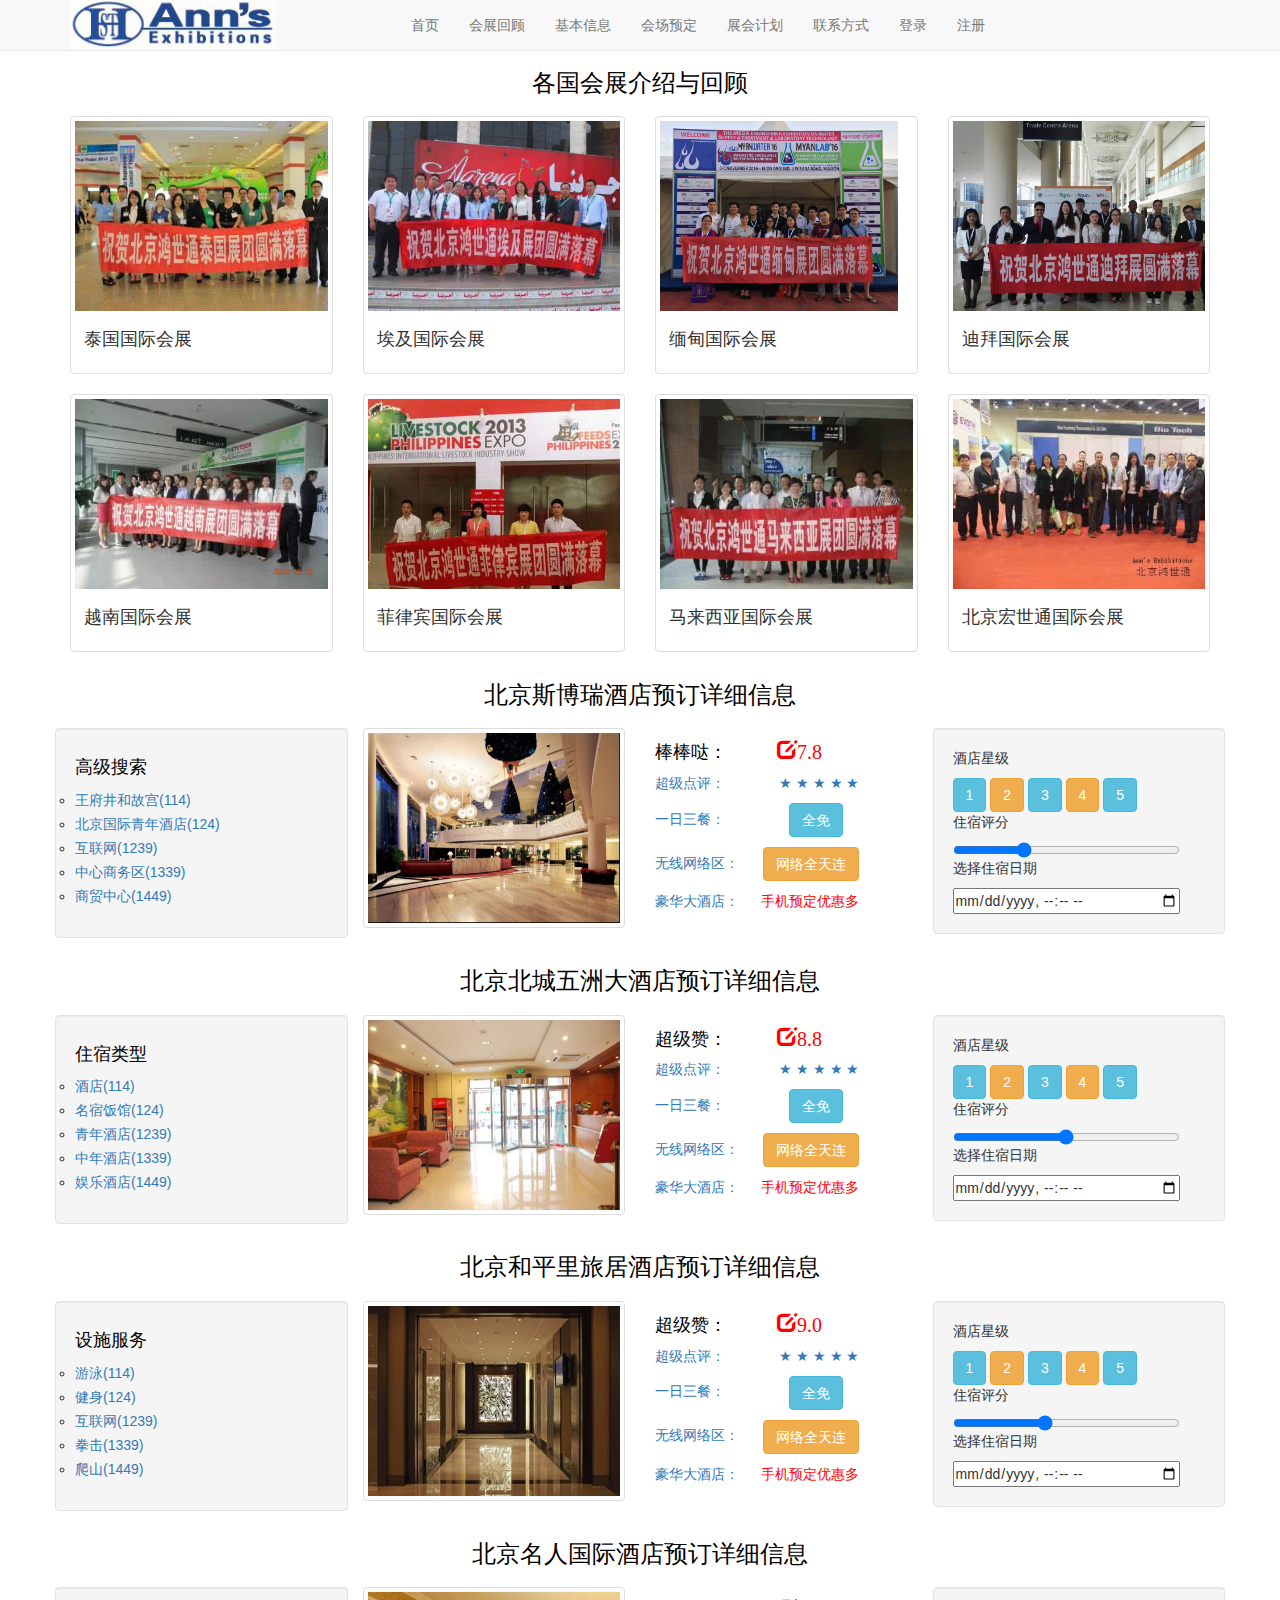
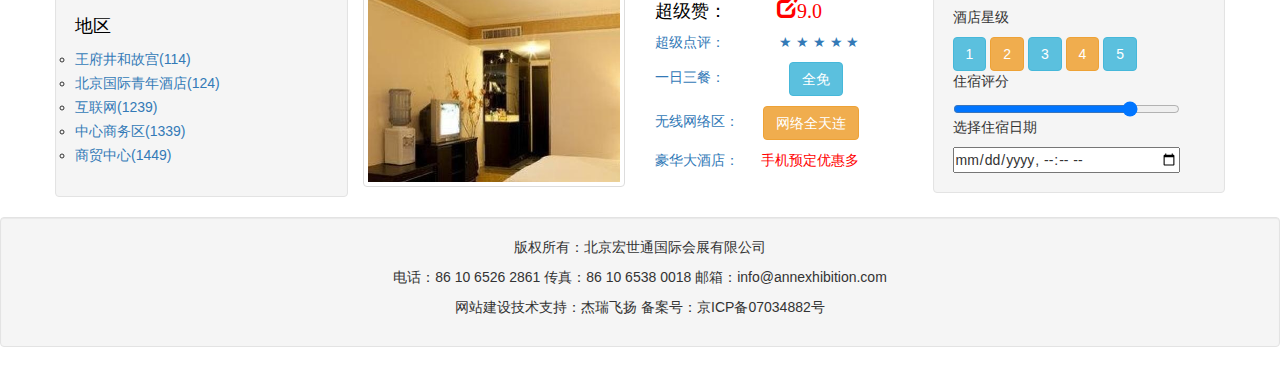
<file: wy2.html>
<!DOCTYPE html>
<html lang="en">
<head>
    <meta charset="UTF-8">
    <title>会展回顾</title>
    <meta name="viewport" content="width=device-width,initial-scale=1.0">
    <link rel="stylesheet" href="css/bootstrap.css" media="screen">
    <link rel="stylesheet" href="css/wy2.css">
    <script src="js/wy2.js"></script>
</head>
<body>
<header>
    <div class="navbar navbar-default navbar-fixed-top">
        <div class="container">
            <div class="navbar-header">
                <button class="navbar-toggle collapsed" data-toggle="collapse" data-target="#list">
                    <span class="icon-bar"></span>
                    <span class="icon-bar"></span>
                    <span class="icon-bar"></span>
                </button>
                <img src="images/logo.jpg" alt="" class="img1">
            </div>
            <div id="list" class="collapse navbar-collapse">
                <ul class="nav navbar-nav">
                    <li><a href="index.html">首页</a></li>
                    <li><a href="wy2.html">会展回顾</a></li>
                    <li><a href="wy3.html">基本信息</a></li>
                    <li><a href="wy4.html">会场预定</a></li>
                    <li><a href="wy5.html">展会计划</a></li>
                    <li><a href="wy6.html">联系方式</a></li>
                    <li><a href="denglu.html">登录</a></li>
                    <li><a href="zhuce.html">注册</a></li>
                </ul>
            </div>
        </div>
    </div>
</header>
<div id="banner">
    <div class="container">
        <h3 class="h">各国会展介绍与回顾</h3>
        <div class="row">
            <div class="col-md-3 col-sm-6">
                <div class="thumbnail">
                    <div class="hover">
                        <img src="images/thumbnil.jpg" alt="" class="th-img">
                    </div>
                    <div class="caption">
                        <h4>泰国国际会展</h4>
                    </div>
                </div>
            </div>
            <div class="col-md-3 col-sm-6">
                <div class="thumbnail">
                    <div class="hover">
                        <img src="images/thumbni2.jpg" alt="" class="th-img">
                    </div>
                    <div class="caption">
                        <h4>埃及国际会展</h4>
                    </div>
                </div>
            </div>
            <div class="col-md-3 col-sm-6">
                <div class="thumbnail">
                    <div class="hover">
                        <img src="images/thumbnil3.png" alt="" class="th-img">
                    </div>
                    <div class="caption">
                        <h4>缅甸国际会展</h4>
                    </div>
                </div>
            </div>
            <div class="col-md-3 col-sm-6">
                <div class="thumbnail">
                    <div class="hover">
                        <img src="images/thumbnil4.png" alt="" class="th-img">
                    </div>
                    <div class="caption">
                        <h4>迪拜国际会展</h4>
                    </div>
                </div>
            </div>
        </div>
        <div class="row">
            <div class="col-md-3 col-sm-6">
                <div class="thumbnail">
                    <div class="hover">
                        <img src="images/thumbnil5.jpg" alt="" class="th-img">
                    </div>
                    <div class="caption">
                        <h4>越南国际会展</h4>
                    </div>
                </div>
            </div>
            <div class="col-md-3 col-sm-6">
                <div class="thumbnail">
                    <div class="hover">
                        <img src="images/thumbnil6.jpg" alt="" class="th-img">
                    </div>
                    <div class="caption">
                        <h4>菲律宾国际会展</h4>
                    </div>
                </div>
            </div>
            <div class="col-md-3 col-sm-6">
                <div class="thumbnail">
                    <div class="hover">
                        <img src="images/thumbnil7.jpg" alt="" class="th-img">
                    </div>
                    <div class="caption">
                        <h4>马来西亚国际会展</h4>
                    </div>
                </div>
            </div>
            <div class="col-md-3 col-sm-6">
                <div class="thumbnail">
                    <div class="hover">
                        <img src="images/thumbnil8.jpg" alt="" class="th-img">
                    </div>
                    <div class="caption">
                        <h4>北京宏世通国际会展</h4>
                    </div>
                </div>
            </div>
        </div>
    </div>
</div>
<section>
    <div class="container">
        <div class="jiu">
            <div class="row">
                <h4 class="h4">北京斯博瑞酒店预订详细信息</h4>
                <div class="col-md-3 well">
                    <h4><a href="#">高级搜索</a></h4>
                    <ul class="ul1">
                        <li><a href="#">王府井和故宫(114)</a></li>
                        <li><a href="#">北京国际青年酒店(124)</a></li>
                        <li><a href="#">互联网(1239)</a></li>
                        <li><a href="#">中心商务区(1339)</a></li>
                        <li><a href="#">商贸中心(1449)</a></li>
                    </ul>
                </div>
                <div class="col-md-3">
                    <div class="thumbnail">
                        <img src="images/jdian3.jpg" alt="">
                    </div>
                </div>
                <div class="col-md-3">
                    <h4><a href="#">棒棒哒：<span class="span glyphicon glyphicon-edit">7.8</span></a></h4>
                    <p><a href="#" class="a1">超级点评：</a>
                        <a href="#">★</a>
                        <a href="#">★</a>
                        <a href="#">★</a>
                        <a href="#">★</a>
                        <a href="#">★</a>
                    </p>
                    <p><a href="#" class="a2">一日三餐：</a>
                        <button type="button" class="btn btn-info">全免</button>
                    </p>
                    <p><a href="#" class="a3">无线网络区：</a>
                        <button type="button" class="btn btn-warning">网络全天连</button>
                    </p>
                    <p><a href="#">豪华大酒店：</a><span class="span1">手机预定优惠多</span></p>
                </div>
                <div class="col-md-3 well">
                    <p>酒店星级</p>
                    <button type="button" class="btn btn-info">1</button>
                    <button type="button" class="btn btn-warning">2</button>
                    <button type="button" class="btn btn-info">3</button>
                    <button type="button" class="btn btn-warning">4</button>
                    <button type="button" class="btn btn-info">5</button>
                    <p>住宿评分</p>
                    <input type="range" step="1" value="3" max="10" min="0">
                    <p>选择住宿日期</p>
                    <input type="datetime-local">
                </div>
            </div>
            <div class="row">
                <h4 class="h4">北京北城五洲大酒店预订详细信息</h4>
                <div class="col-md-3 well">
                    <h4><a href="#">住宿类型</a></h4>
                    <ul class="ul1">
                        <li><a href="#">酒店(114)</a></li>
                        <li><a href="#">名宿饭馆(124)</a></li>
                        <li><a href="#">青年酒店(1239)</a></li>
                        <li><a href="#">中年酒店(1339)</a></li>
                        <li><a href="#">娱乐酒店(1449)</a></li>
                    </ul>
                </div>
                <div class="col-md-3">
                    <div class="thumbnail">
                        <img src="images/jdian9.jpeg" alt="">
                    </div>
                </div>
                <div class="col-md-3">
                    <h4><a href="#">超级赞：<span class="span glyphicon glyphicon-edit">8.8</span></a></h4>
                    <p><a href="#" class="a1">超级点评：</a>
                        <a href="#">★</a>
                        <a href="#">★</a>
                        <a href="#">★</a>
                        <a href="#">★</a>
                        <a href="#">★</a>
                    </p>
                    <p><a href="#" class="a2">一日三餐：</a>
                        <button type="button" class="btn btn-info">全免</button>
                    </p>
                    <p><a href="#" class="a3">无线网络区：</a>
                        <button type="button" class="btn btn-warning">网络全天连</button>
                    </p>
                    <p><a href="#">豪华大酒店：</a><span class="span1">手机预定优惠多</span></p>
                </div>
                <div class="col-md-3 well">
                    <p>酒店星级</p>
                    <button type="button" class="btn btn-info">1</button>
                    <button type="button" class="btn btn-warning">2</button>
                    <button type="button" class="btn btn-info">3</button>
                    <button type="button" class="btn btn-warning">4</button>
                    <button type="button" class="btn btn-info">5</button>
                    <p>住宿评分</p>
                    <input type="range" step="1" value="5" max="10" min="0">
                    <p>选择住宿日期</p>
                    <input type="datetime-local">
                </div>
            </div>
            <div class="row">
                <h4 class="h4">北京和平里旅居酒店预订详细信息</h4>
                <div class="col-md-3 well">
                    <h4><a href="#">设施服务</a></h4>
                    <ul class="ul1">
                        <li><a href="#">游泳(114)</a></li>
                        <li><a href="#">健身(124)</a></li>
                        <li><a href="#">互联网(1239)</a></li>
                        <li><a href="#">拳击(1339)</a></li>
                        <li><a href="#">爬山(1449)</a></li>
                    </ul>
                </div>
                <div class="col-md-3">
                    <div class="thumbnail">
                        <img src="images/jdian14.jpg" alt="">
                    </div>
                </div>
                <div class="col-md-3">
                    <h4><a href="#">超级赞：<span class="span glyphicon glyphicon-edit">9.0</span></a></h4>
                    <p><a href="#" class="a1">超级点评：</a>
                        <a href="#">★</a>
                        <a href="#">★</a>
                        <a href="#">★</a>
                        <a href="#">★</a>
                        <a href="#">★</a>
                    </p>
                    <p><a href="#" class="a2">一日三餐：</a>
                        <button type="button" class="btn btn-info">全免</button>
                    </p>
                    <p><a href="#" class="a3">无线网络区：</a>
                        <button type="button" class="btn btn-warning">网络全天连</button>
                    </p>
                    <p><a href="#">豪华大酒店：</a><span class="span1">手机预定优惠多</span></p>
                </div>
                <div class="col-md-3 well">
                    <p>酒店星级</p>
                    <button type="button" class="btn btn-info">1</button>
                    <button type="button" class="btn btn-warning">2</button>
                    <button type="button" class="btn btn-info">3</button>
                    <button type="button" class="btn btn-warning">4</button>
                    <button type="button" class="btn btn-info">5</button>
                    <p>住宿评分</p>
                    <input type="range" step="1" value="4" max="10" min="0">
                    <p>选择住宿日期</p>
                    <input type="datetime-local">
                </div>
            </div>
            <div class="row">
                <h4 class="h4">北京名人国际酒店预订详细信息</h4>
                <div class="col-md-3 well">
                    <h4><a href="#">地区</a></h4>
                    <ul class="ul1">
                        <li><a href="#">王府井和故宫(114)</a></li>
                        <li><a href="#">北京国际青年酒店(124)</a></li>
                        <li><a href="#">互联网(1239)</a></li>
                        <li><a href="#">中心商务区(1339)</a></li>
                        <li><a href="#">商贸中心(1449)</a></li>
                    </ul>
                </div>
                <div class="col-md-3">
                    <div class="thumbnail">
                        <img src="images/jdian15.jpg" alt="">
                    </div>
                </div>
                <div class="col-md-3">
                    <h4><a href="#">超级赞：<span class="span glyphicon glyphicon-edit">9.0</span></a></h4>
                    <p><a href="#" class="a1">超级点评：</a>
                        <a href="#">★</a>
                        <a href="#">★</a>
                        <a href="#">★</a>
                        <a href="#">★</a>
                        <a href="#">★</a>
                    </p>
                    <p><a href="#" class="a2">一日三餐：</a>
                        <button type="button" class="btn btn-info">全免</button>
                    </p>
                    <p><a href="#" class="a3">无线网络区：</a>
                        <button type="button" class="btn btn-warning">网络全天连</button>
                    </p>
                    <p><a href="#">豪华大酒店：</a><span class="span1">手机预定优惠多</span></p>
                </div>
                <div class="col-md-3 well">
                    <p>酒店星级</p>
                    <button type="button" class="btn btn-info">1</button>
                    <button type="button" class="btn btn-warning">2</button>
                    <button type="button" class="btn btn-info">3</button>
                    <button type="button" class="btn btn-warning">4</button>
                    <button type="button" class="btn btn-info">5</button>
                    <p>住宿评分</p>
                    <input type="range" step="1" value="8" max="10" min="0">
                    <p>选择住宿日期</p>
                    <input type="datetime-local">
                </div>
            </div>
        </div>
    </div>
</section>
<footer class="well">
    <div class="container">
        <p>版权所有：北京宏世通国际会展有限公司</p>
        <p>电话：86 10 6526 2861 传真：86 10 6538 0018 邮箱：info@annexhibition.com</p>
        <p>网站建设技术支持：杰瑞飞扬 备案号：京ICP备07034882号</p>
    </div>
</footer>
</body>
<script src="js/jquery-1.11.1.min.js"></script>
<script src="js/bootstrap.min.js"></script>
</html>
</file>
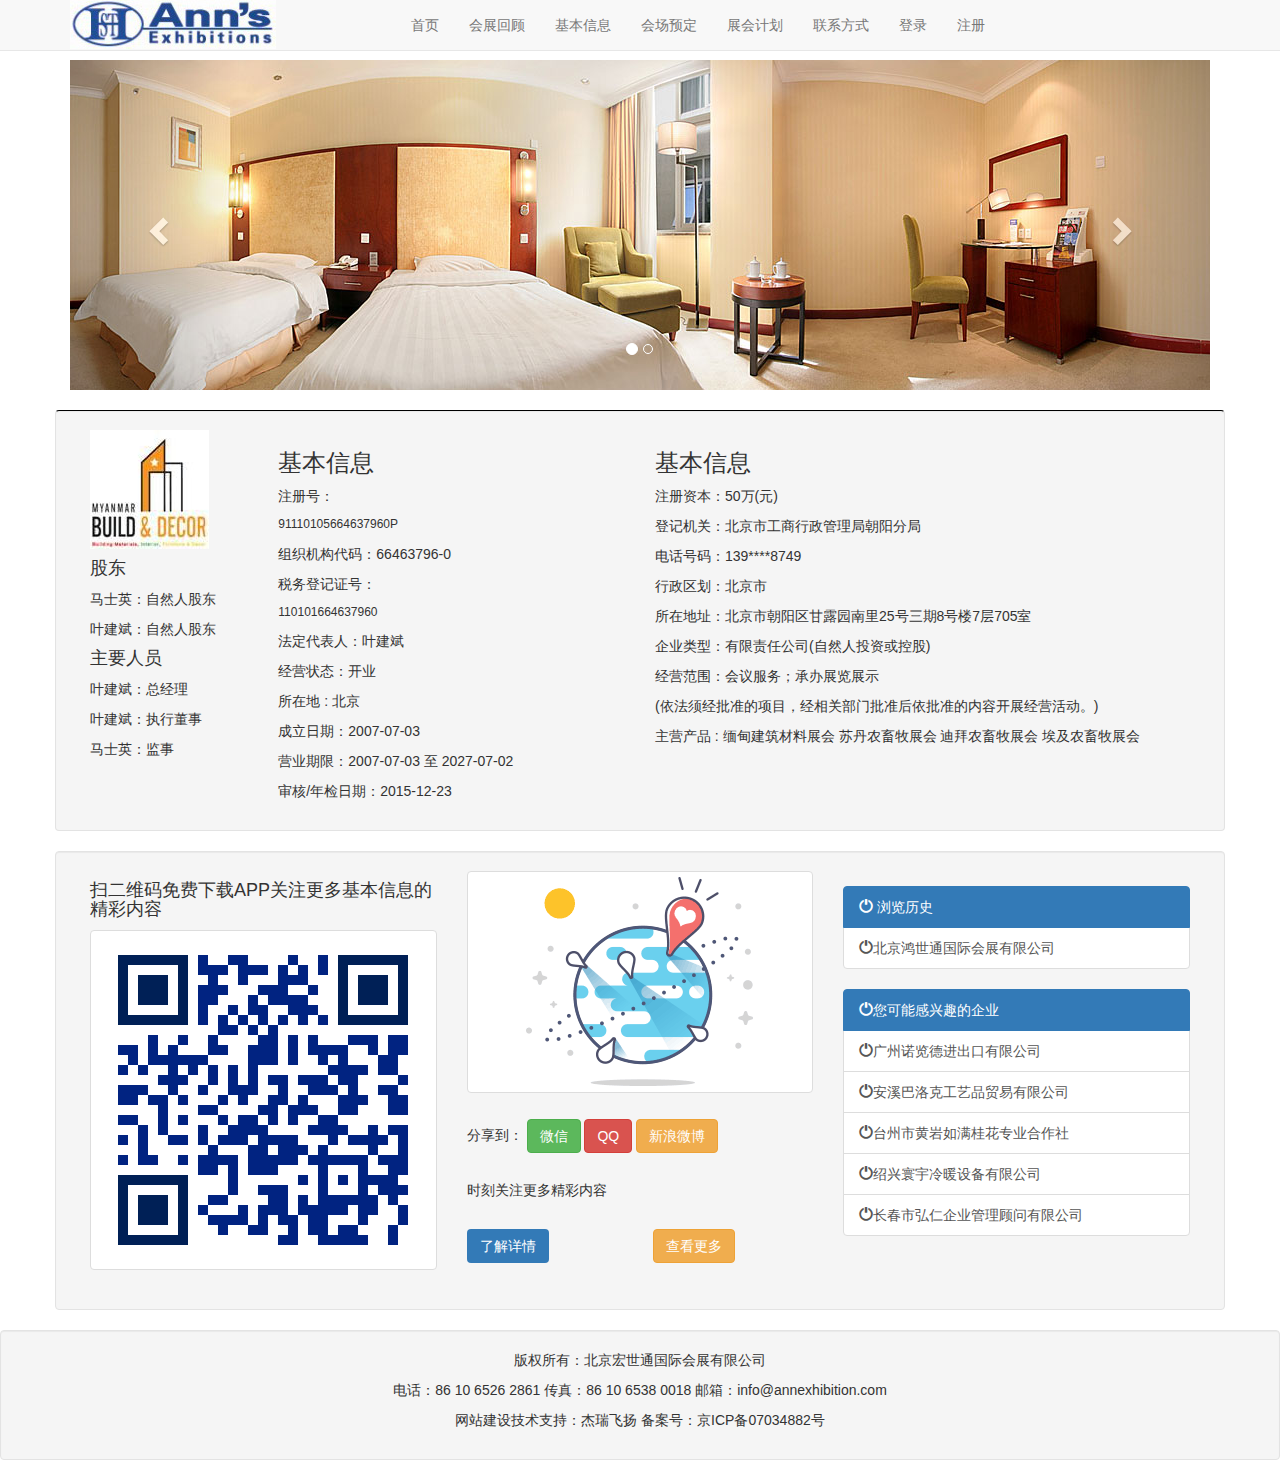
<file: wy3.html>
<!DOCTYPE html>
<html lang="en">
<head>
    <meta charset="UTF-8">
    <title>基本信息</title>
    <meta name="viewport" content="width=device-width,initial-scale=1.0">
    <link rel="stylesheet" href="css/bootstrap.css" media="screen">
    <link rel="stylesheet" href="css/wy3.css">
    <script src="js/wy3.js"></script>
</head>
<body>
<header>
    <div class="navbar navbar-default navbar-fixed-top">
        <div class="container">
            <div class="navbar-header">
                <button class="navbar-toggle collapsed" data-toggle="collapse" data-target="#list">
                    <span class="icon-bar"></span>
                    <span class="icon-bar"></span>
                    <span class="icon-bar"></span>
                </button>
                <img src="images/logo.jpg" alt="" class="img1">
            </div>
            <div id="list" class="collapse navbar-collapse">
                <ul class="nav navbar-nav">
                    <li><a href="index.html">首页</a></li>
                    <li><a href="wy2.html">会展回顾</a></li>
                    <li><a href="wy3.html">基本信息</a></li>
                    <li><a href="wy4.html">会场预定</a></li>
                    <li><a href="wy5.html">展会计划</a></li>
                    <li><a href="wy6.html">联系方式</a></li>
                    <li><a href="denglu.html">登录</a></li>
                    <li><a href="zhuce.html">注册</a></li>
                </ul>
            </div>
        </div>
    </div>
</header>
<article>
    <div class="container">
        <div id="c_e_g" class="long carousel slide">
            <ol class="carousel-indicators">
                <li data-target="#c_e_g" data-slide-to="0" class="active"></li>
                <li data-target="#c_e_g" data-slide-to="1"></li>
            </ol>
            <div class="carousel-inner" role="listbox">
                <div class="item active">
                    <div id="banner1"></div>
                </div>
                <div class="item">
                    <div id="banner2"></div>
                </div>
            </div>
            <a href="#c_e_g" class="left carousel-control" data-slide="prev">
                <span class="glyphicon glyphicon-chevron-left"></span></a>
            <a href="#c_e_g" class="right carousel-control" data-slide="next">
                <span class="glyphicon glyphicon-chevron-right"></span></a>
        </div>
    </div>
</article>
<section>
    <div class="container">
        <div class="row1 row well">
            <div class="col-md-2 col-sm-6 col-xs-6">
                <img src="images/well1.jpg" alt=""/>
                <h4>股东</h4>

                <p>马士英：自然人股东</p>

                <p>叶建斌：自然人股东</p>
                <h4>主要人员</h4>

                <p>叶建斌：总经理</p>

                <p>叶建斌：执行董事</p>

                <p>马士英：监事</p>
            </div>
            <div class="ji col-md-4 col-sm-6 col-xs-12">
                <h3>基本信息</h3>

                <p>注册号：</p>
                <p class="p_1">91110105664637960P</p>

                <p>组织机构代码：66463796-0</p>

                <p>税务登记证号：</p>
                <p class="p_1">110101664637960</p>

                <p>法定代表人：叶建斌</p>

                <p>经营状态：开业</p>

                <p>所在地 : 北京</p>

                <p>成立日期：2007-07-03</p>

                <p>营业期限：2007-07-03 至 2027-07-02</p>

                <p>审核/年检日期：2015-12-23</p>
            </div>
            <div class="ben col-md-6 col-sm-6 col-xs-6">
                <h3>基本信息</h3>

                <p>注册资本：50万(元)</p>

                <p>登记机关：北京市工商行政管理局朝阳分局</p>

                <p>电话号码：139****8749</p>

                <p>行政区划：北京市</p>

                <p>所在地址：北京市朝阳区甘露园南里25号三期8号楼7层705室</p>

                <p>企业类型：有限责任公司(自然人投资或控股)</p>

                <p>经营范围：会议服务；承办展览展示</p>

                <p>(依法须经批准的项目，经相关部门批准后依批准的内容开展经营活动。)</p>

                <p>主营产品 : 缅甸建筑材料展会 苏丹农畜牧展会 迪拜农畜牧展会 埃及农畜牧展会 </p>
            </div>
        </div>
        <div class="row well">
            <div class="col-md-4 col-sm-6">
                <h4>扫二维码免费下载APP关注更多基本信息的精彩内容</h4>
                <div class="thumbnail">
                    <img src="images/app.png" alt="" id="img1"/>
                </div>
            </div>
            <div class="col-md-4 col-sm-6 col-xs-6">
                <div class="thumbnail">
                    <img src="images/well2.png" alt="" class="well2"/>
                </div>


                <p class="fen">分享到：
                    <button type="button" class="btn btn-success">微信</button>
                    <button type="button" class="btn btn-danger">QQ</button>
                    <button type="button" class="btn btn-warning">新浪微博</button>
                </p>
                <p class="fen">时刻关注更多精彩内容</p>

                <p class="fen">
                    <button class="btn bg-primary">了解详情</button>
                    <button class="btn btn-warning" id="btn1">查看更多</button>
                </p>
            </div>
            <div class="col-md-4">
                <div class="list-group">
                    <a href="#" class="list-group-item active">
                        <span class="glyphicon glyphicon-off"></span> 浏览历史
                    </a>
                    <a href="#" class="list-group-item">
                        <span class="glyphicon glyphicon-off"></span>北京鸿世通国际会展有限公司
                    </a>
                </div>
                <div class="list-group">
                    <a href="#" class="list-group-item active">
                        <span class="glyphicon glyphicon-off"></span>您可能感兴趣的企业
                    </a>
                    <a href="#" class="list-group-item">
                        <span class="glyphicon glyphicon-off"></span>广州诺览德进出口有限公司
                    </a>
                    <a href="#" class="list-group-item">
                        <span class="glyphicon glyphicon-off"></span>安溪巴洛克工艺品贸易有限公司
                    </a>
                    <a href="#" class="list-group-item">
                        <span class="glyphicon glyphicon-off"></span>台州市黄岩如满桂花专业合作社
                    </a>
                    <a href="#" class="list-group-item">
                        <span class="glyphicon glyphicon-off"></span>绍兴寰宇冷暖设备有限公司
                    </a>
                    <a href="#" class="list-group-item">
                        <span class="glyphicon glyphicon-off"></span>长春市弘仁企业管理顾问有限公司
                    </a>
                </div>
            </div>
        </div>
    </div>
</section>
<footer class="well">
    <div class="container">
        <p>版权所有：北京宏世通国际会展有限公司</p>

        <p>电话：86 10 6526 2861 传真：86 10 6538 0018 邮箱：info@annexhibition.com</p>

        <p>网站建设技术支持：杰瑞飞扬 备案号：京ICP备07034882号</p>
    </div>
</footer>
</body>
<script src="js/jquery-1.11.1.min.js"></script>
<script src="js/bootstrap.min.js"></script>
</html>
</file>
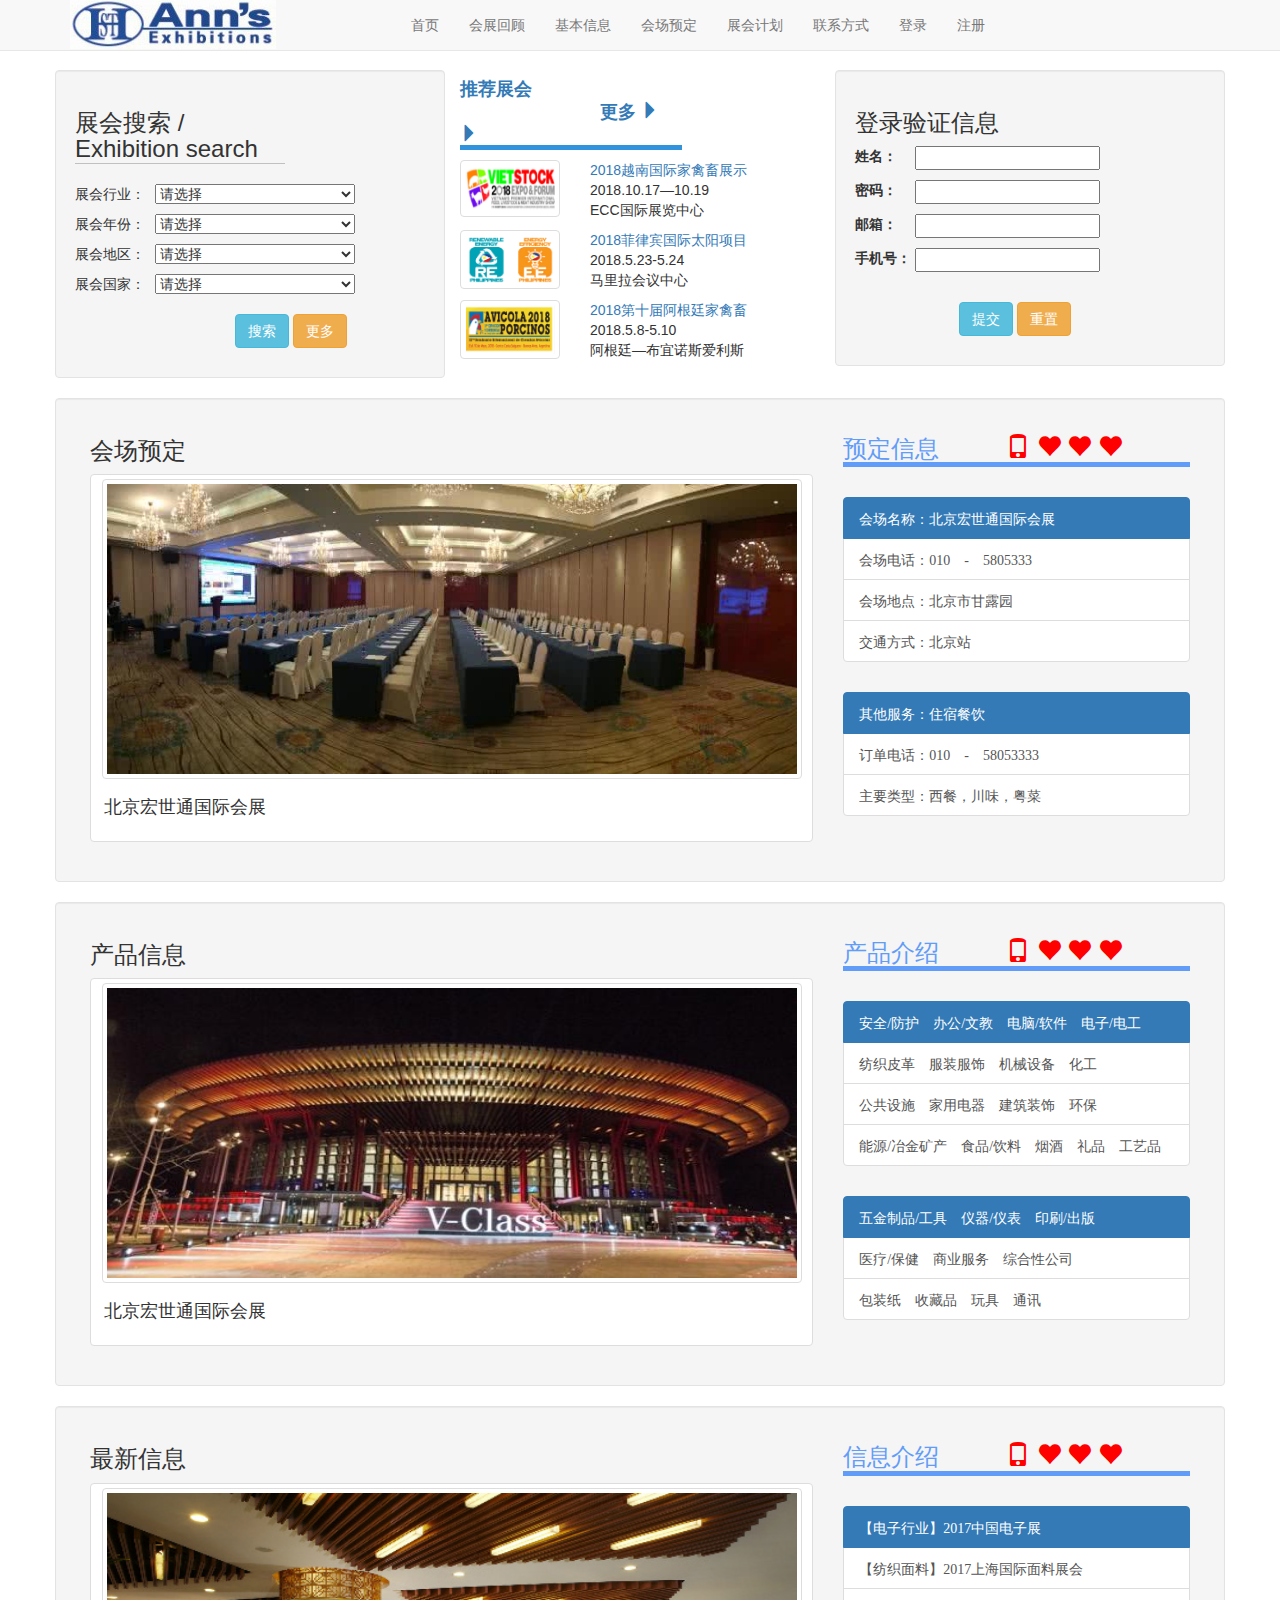
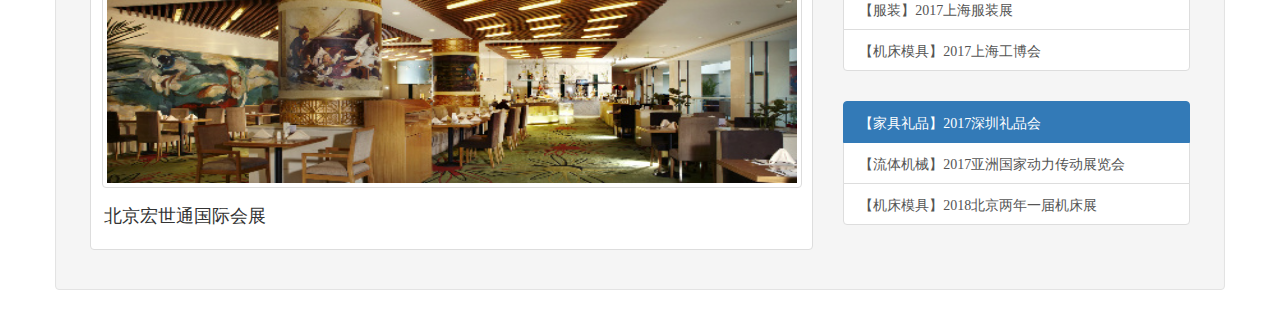
<file: wy4.html>
<!DOCTYPE html>
<html lang="en">
<head>
    <meta charset="UTF-8">
    <title>会场预定</title>
    <meta name="viewport" content="width=device-width,initial-scale=1.0">
    <link rel="stylesheet" href="css/bootstrap.css" media="screen">
    <link rel="stylesheet" href="css/wy4.css">
    <script src="js/wy4.js"></script>
</head>
<body>
<header>
    <div class="navbar navbar-default navbar-fixed-top">
        <div class="container">
            <div class="navbar-header">
                <button class="navbar-toggle collapsed" data-toggle="collapse" data-target="#list">
                    <span class="icon-bar"></span>
                    <span class="icon-bar"></span>
                    <span class="icon-bar"></span>
                </button>
                <img src="images/logo.jpg" alt="" class="img1">
            </div>
            <div id="list" class="collapse navbar-collapse">
                <ul class="nav navbar-nav">
                    <li><a href="index.html">首页</a></li>
                    <li><a href="wy2.html">会展回顾</a></li>
                    <li><a href="wy3.html">基本信息</a></li>
                    <li><a href="wy4.html">会场预定</a></li>
                    <li><a href="wy5.html">展会计划</a></li>
                    <li><a href="wy6.html">联系方式</a></li>
                    <li><a href="denglu.html">登录</a></li>
                    <li><a href="zhuce.html">注册</a></li>
                </ul>
            </div>
        </div>
    </div>
</header>
<div id="banner">
    <div class="container">
        <div class="top row">
            <div class="col-md-4 col-sm-6 col-xs-12 well">
                <h3 id="h4">展会搜索 / Exhibition search</h3>
                <p id="ss">展会行业：<select name="" style="width:200px;" id="sec">
                    <option value="请选择" selected>请选择</option>
                    <option value="">环保水处理</option>
                    <option value="">能源</option>
                    <option value="">农畜牧业</option>
                    <option value="">流体机械</option>
                    <option value="">建材铁路</option>
                    <option value="">制冷空调</option>
                    <option value="">医疗</option>
                    <option value="">绿化</option>
                    <option value="">电力</option>
                    <option value="">食品</option>
                    <option value="">酿酒</option>
                    <option value="">汽车，零配</option>
                </select></p>
                <p>展会年份：<select name="" style="width:200px;" id="sec1">
                    <option value="请选择" selected>请选择</option>
                    <option value="">2006</option>
                    <option value="">2007</option>
                    <option value="">2008</option>
                    <option value="">2009</option>
                    <option value="">2010</option>
                    <option value="">2011</option>
                    <option value="">2012</option>
                    <option value="">2013</option>
                    <option value="">2014</option>
                    <option value="">2015</option>
                    <option value="">2016</option>
                    <option value="">2017</option>
                    <option value="">2018</option>
                    <option value="">2019</option>
                    <option value="">2020</option>
                    <option value="">2022</option>
                    <option value="">2023</option>
                    <option value="">2024</option>
                </select></p>
                <p>展会地区：<select name="" style="width:200px;" id="sec2">
                    <option value="请选择" selected>请选择</option>
                    <option value="">亚洲</option>
                    <option value="">北美洲</option>
                    <option value="">欧洲</option>
                    <option value="">南美洲</option>
                    <option value="">非洲</option>
                    <option value="">大洋洲</option>
                </select></p>
                <p>展会国家：<select name="" style="width:200px;" id="sec3">
                    <option value="请选择" selected>请选择</option>
                    <option value="">美国</option>
                    <option value="">墨西哥</option>
                    <option value="">加拉大</option>
                    <option value="">中国</option>
                    <option value="">土耳其</option>
                    <option value="">马来西亚</option>
                    <option value="">泰国</option>
                    <option value="">孟加拉</option>
                    <option value="">越南</option>
                    <option value="">菲律宾</option>
                    <option value="">哈达克斯坦</option>
                    <option value="">沙特阿拉伯</option>
                    <option value="">阿布扎比</option>
                    <option value="">缅甸</option>
                    <option value="">印度</option>
                    <option value="">迪拜</option>
                    <option value="">新加坡</option>
                    <option value="">叙利亚</option>
                    <option value="">巴基斯坦</option>
                    <option value="">伊朗</option>
                    <option value="">韩国</option>
                    <option value="">以色列</option>
                    <option value="">柬埔寨</option>
                    <option value="">乌兹别克斯坦</option>
                    <option value="">印尼</option>
                    <option value="">日本</option>
                    <option value="">斯里兰卡</option>
                    <option value="">老挝</option>
                    <option value="">乌克兰</option>
                    <option value="">荷兰</option>
                    <option value="">英国</option>
                    <option value="">德国</option>
                    <option value="">希腊</option>
                    <option value="">挪威</option>
                    <option value="">意大利</option>
                    <option value="">俄罗斯</option>
                    <option value="">巴西</option>
                    <option value="">阿根廷</option>
                    <option value="">智力</option>
                    <option value="">埃及</option>
                    <option value="">摩洛哥</option>
                    <option value="">埃塞俄比亚</option>
                    <option value="">苏丹</option>
                    <option value="">肯尼亚</option>
                    <option value="">阿尔及利亚</option>
                    <option value="">尼日利亚</option>
                    <option value="">澳大利亚</option>
                </select></p>
                <p class="ss">
                    <button type="button" class="btn btn-info" id="sou">搜索</button>
                    <button type="button" class="btn btn-warning">更多</button>
                </p>
            </div>
            <div class="col-md-4 col-sm-6 col-xs-12">
                <h4 class="h4"><a href="#">推荐展会</a>
                    <a href="#"><span class="span1">更多</span></a>
                    <a href="#"><span class="glyphicon glyphicon-triangle-right"></span></a>
                    <a href="#"><span class="glyphicon glyphicon-triangle-right"></span></a>
                </h4>
                <div class="row" id="row1">
                    <div class="col-md-4 col-sm-6 col-xs-12">
                        <img src="images/sou3.gif" alt="" class="img-thumbnail">
                    </div>
                    <div class="col-md-6 col-sm-6 col-xs-12">
                        <p><a href="#">2018越南国际家禽畜展示</a><br>2018.10.17—10.19<br>
                            ECC国际展览中心</p>
                    </div>
                </div>
                <div class="row" id="row2">
                    <div class="col-md-4 col-sm-6 col-xs-12">
                        <img src="images/sou2.gif" alt="" class="img-thumbnail">
                    </div>
                    <div class="col-md-6 col-sm-6 col-xs-12">
                        <p><a href="#">2018菲律宾国际太阳项目</a><br>2018.5.23-5.24<br>
                            马里拉会议中心</p>
                    </div>
                </div>
                <div class="row" id="row3">
                    <div class="col-md-4 col-sm-6 col-xs-12">
                        <img src="images/sou1.gif" alt="" class="img-thumbnail">
                    </div>
                    <div class="col-md-6 col-sm-6 col-xs-12">
                        <p><a href="#">2018第十届阿根廷家禽畜</a><br>2018.5.8-5.10<br>
                            阿根廷—布宜诺斯爱利斯</p>
                    </div>
                </div>
            </div>
            <div class="col-md-4 col-sm-6 col-xs-12 well">
                <form action="#" method="post" id="form">
                    <h3>登录验证信息</h3>
                    <p><label>姓名：</label>
                        <input type="text" id="name" onkeyup="checkName()">
                        <span id="nameSpan"></span></p>
                    <p><label>密码：</label>
                        <input type="password" id="pwd" onkeyup="checkPwd()">
                        <span id="pwdSpan"></span></p>
                    <p><label>邮箱：</label>
                        <input type="email" id="email" onkeyup="checkEmail()">
                        <span id="emailSpan"></span></p>
                    <p><label>手机号：</label><input type="text" id="phone" onkeyup="checkPhone()">
                        <span id="phoneSpan"></span></p>
                    <p class="tij">
                        <button type="submit" class="btn btn-info" id="input1">提交</button>
                        <button type="reset" class="btn btn-warning" id="input2" onkeyup="resetAll()">重置</button>
                    </p>
                </form>
            </div>
        </div>
        <div class="row well">
            <div class="col-md-8 col-sm-6 col-xs-12">
                <h3>会场预定</h3>
                <div class="thumbnail">
                    <img src="images/5.jpg" alt="" class="img-thumbnail" id="img2">
                    <div class="caption">
                        <h4>北京宏世通国际会展</h4>
                    </div>
                </div>
            </div>
            <div class="col-md-4 col-sm-6 col-xs-12">
                <h3 class="tejia">预定信息
                    <a class="asp"> <span class="span glyphicon glyphicon-phone"></span>
                        <span class="span glyphicon glyphicon-heart"></span>
                        <span class="span glyphicon glyphicon-heart"></span>
                        <span class="span glyphicon glyphicon-heart"></span>
                    </a>
                </h3>
                <div class="bottom list-group">
                    <a href="#" class="list-group-item active">
                        <span class="glyphicon">会场名称：北京宏世通国际会展</span>
                    </a>
                    <a href="#" class="list-group-item">
                        <span class="glyphicon">会场电话：010 - 5805333</span>
                    </a>
                    <a href="#" class="list-group-item">
                        <span class="glyphicon">会场地点：北京市甘露园</span>
                    </a>
                    <a href="#" class="list-group-item">
                        <span class="glyphicon">交通方式：北京站</span>
                    </a>
                </div>
                <div class="bottom list-group">
                    <a href="#" class="list-group-item active">
                        <span class="glyphicon">其他服务：住宿餐饮</span>
                    </a>
                    <a href="#" class="list-group-item">
                        <span class="glyphicon">订单电话：010 - 58053333</span>
                    </a>
                    <a href="#" class="list-group-item">
                        <span class="glyphicon">主要类型：西餐，川味，粤菜</span>
                    </a>
                </div>
            </div>
        </div>
        <div class="row well">
            <div class="col-md-8 col-sm-6 col-xs-12">
                <h3>产品信息</h3>
                <div class="thumbnail">
                    <img src="images/6.jpg" alt="" class="img-thumbnail" id="img">
                    <div class="caption">
                        <h4>北京宏世通国际会展</h4>
                    </div>
                </div>
            </div>
            <div class="col-md-4 col-sm-6 col-xs-12">
                <h3 class="tejia">产品介绍
                    <a class="asp"><span class="span glyphicon glyphicon-phone"></span>
                        <span class="span glyphicon glyphicon-heart"></span>
                        <span class="span glyphicon glyphicon-heart"></span>
                        <span class="span glyphicon glyphicon-heart"></span>
                    </a>
                </h3>
                <div class="bottom list-group">
                    <a href="#" class="list-group-item active">
                        <span class="glyphicon">安全/防护 办公/文教 电脑/软件 电子/电工 </span>
                    </a>
                    <a href="#" class="list-group-item">
                        <span class="glyphicon">纺织皮革 服装服饰 机械设备  化工</span>
                    </a>
                    <a href="#" class="list-group-item">
                        <span class="glyphicon">公共设施 家用电器 建筑装饰 环保</span>
                    </a>
                    <a href="#" class="list-group-item">
                        <span class="glyphicon">能源/冶金矿产 食品/饮料 烟酒 礼品 工艺品</span>
                    </a>
                </div>
                <div class="bottom list-group">
                    <a href="#" class="list-group-item active">
                        <span class="glyphicon">五金制品/工具 仪器/仪表 印刷/出版 </span>
                    </a>
                    <a href="#" class="list-group-item">
                        <span class="glyphicon">医疗/保健 商业服务 综合性公司 </span>
                    </a>
                    <a href="#" class="list-group-item">
                        <span class="glyphicon">包装纸 收藏品 玩具 通讯</span>
                    </a>
                </div>
            </div>
        </div>
        <div class="row well">
            <div class="col-md-8 col-sm-6 col-xs-12">
                <h3>最新信息</h3>
                <div class="thumbnail">
                    <img src="images/7.jpg" alt="" class="img-thumbnail" id="img1">
                    <div class="caption">
                        <h4>北京宏世通国际会展</h4>
                    </div>
                </div>
            </div>
            <div class="col-md-4 col-sm-6 col-xs-12">
                <h3 class="tejia">信息介绍
                    <a class="asp"> <span class="span glyphicon glyphicon-phone"></span>
                        <span class="span glyphicon glyphicon-heart"></span>
                        <span class="span glyphicon glyphicon-heart"></span>
                        <span class="span glyphicon glyphicon-heart"></span>
                    </a>
                </h3>
                <div class="bottom list-group">
                    <a href="#" class="list-group-item active">
                        <span class="glyphicon">【电子行业】2017中国电子展</span>
                    </a>
                    <a href="#" class="list-group-item">
                        <span class="glyphicon">【纺织面料】2017上海国际面料展会</span>
                    </a>
                    <a href="#" class="list-group-item">
                        <span class="glyphicon">【服装】2017上海服装展</span>
                    </a>
                    <a href="#" class="list-group-item">
                        <span class="glyphicon">【机床模具】2017上海工博会</span>
                    </a>
                </div>
                <div class="bottom list-group">
                    <a href="#" class="list-group-item active">
                        <span class="glyphicon">【家具礼品】2017深圳礼品会</span>
                    </a>
                    <a href="#" class="list-group-item">
                        <span class="glyphicon">【流体机械】2017亚洲国家动力传动展览会</span>
                    </a>
                    <a href="#" class="list-group-item">
                        <span class="glyphicon">【机床模具】2018北京两年一届机床展</span>
                    </a>
                </div>
            </div>
        </div>
    </div>
</div>
</body>
<script src="js/jquery-1.11.1.min.js"></script>
<script src="js/bootstrap.min.js"></script>
</html>
</file>
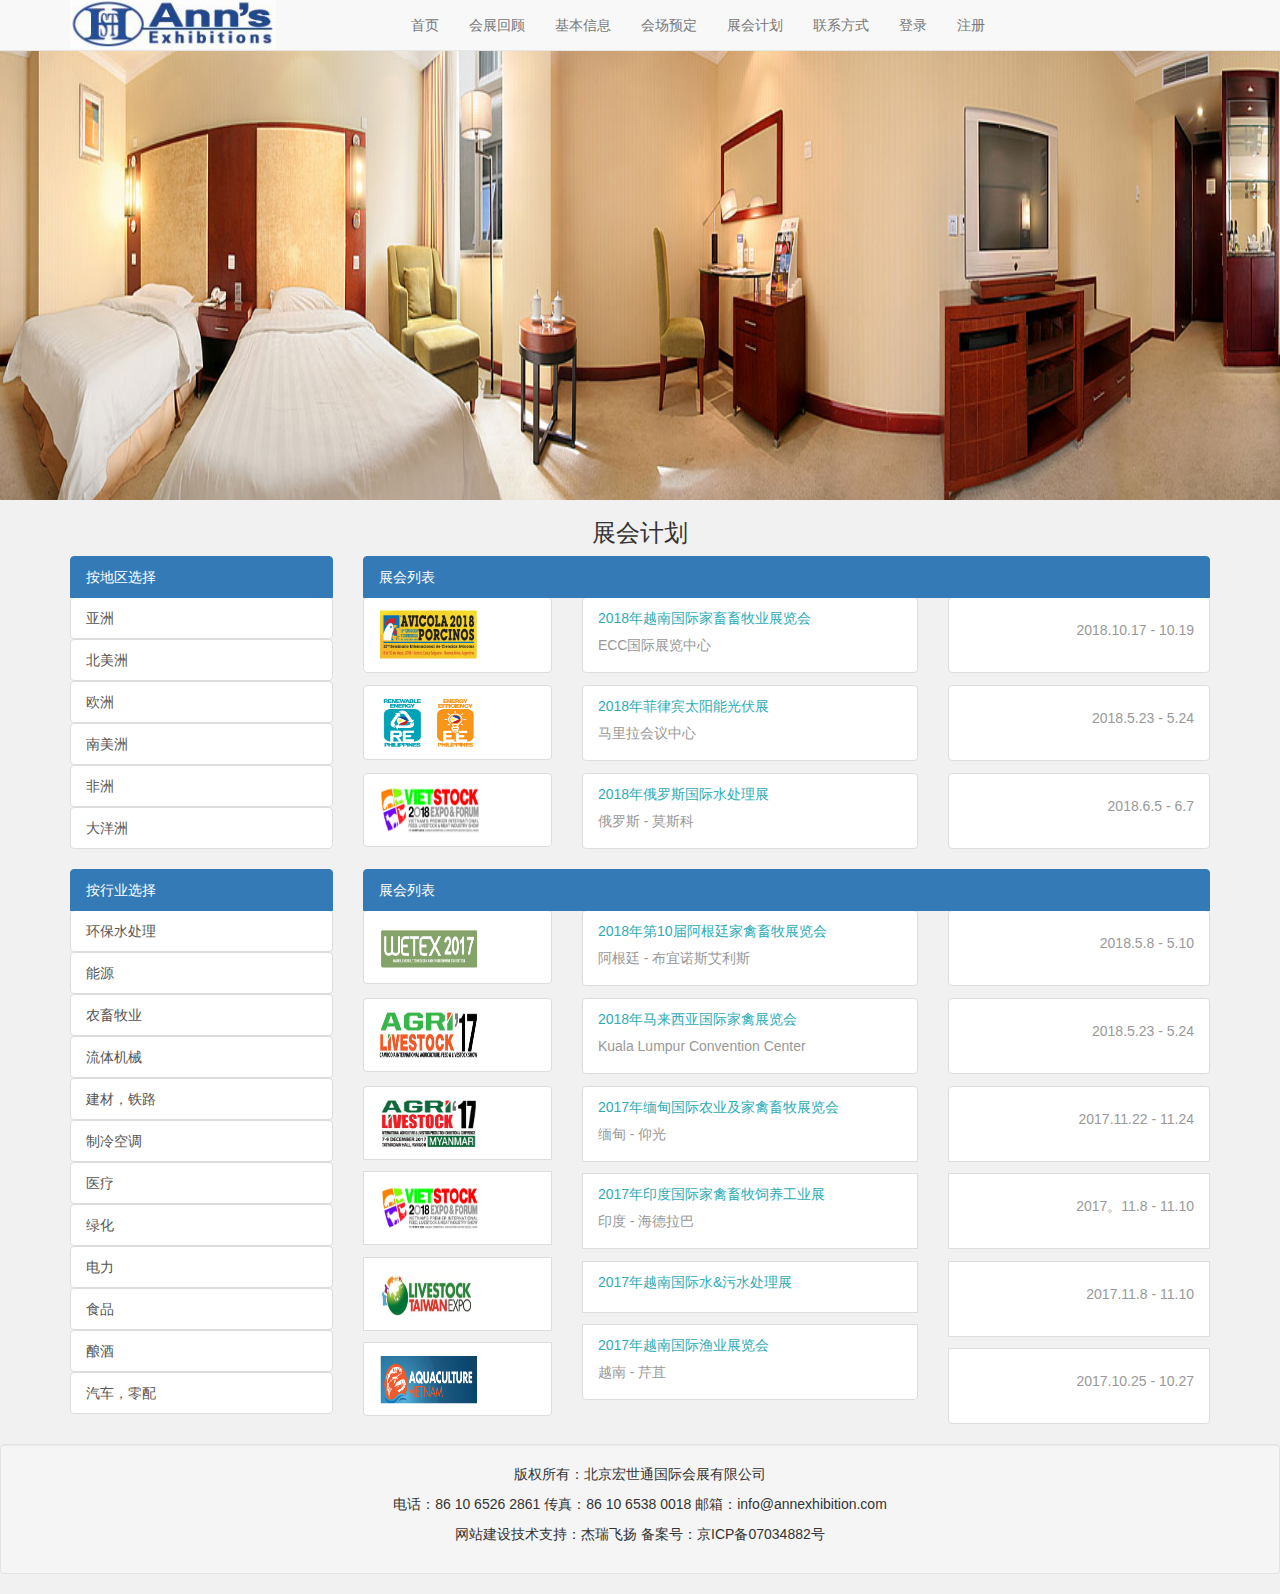
<file: wy5.html>
<!DOCTYPE html>
<html lang="en">
<head>
    <meta charset="UTF-8">
    <title>展会计划</title>
    <meta name="viewport" content="width=device-width,initial-scale=1.0">
    <link rel="stylesheet" href="css/bootstrap.css" media="screen">
    <link rel="stylesheet" href="css/wy5.css">
</head>
<body>
<header>
    <div class="navbar navbar-default navbar-fixed-top">
        <div class="container">
            <div class="navbar-header">
                <button class="navbar-toggle collapsed" data-toggle="collapse" data-target="#list">
                    <span class="icon-bar"></span>
                    <span class="icon-bar"></span>
                    <span class="icon-bar"></span>
                </button>
                <img src="images/logo.jpg" alt="" class="img1">
            </div>
            <div id="list" class="collapse navbar-collapse">
                <ul class="nav navbar-nav">
                    <li><a href="index.html">首页</a></li>
                    <li><a href="wy2.html">会展回顾</a></li>
                    <li><a href="wy3.html">基本信息</a></li>
                    <li><a href="wy4.html">会场预定</a></li>
                    <li><a href="wy5.html">展会计划</a></li>
                    <li><a href="wy6.html">联系方式</a></li>
                    <li><a href="denglu.html">登录</a></li>
                    <li><a href="zhuce.html">注册</a></li>
                </ul>
            </div>
        </div>
    </div>
</header>
<div class="banner">
    <img src="images/2.jpg" alt="">
</div>
<section>
    <div class="container">
        <div class="row">
            <h3 class="h">展会计划</h3>
            <div class="col-md-3">
                <div class="list-group">
                    <a href="#" class="list-group-item active">
                        <span>按地区选择</span>
                    </a>
                    <ul class="ul1">
                        <li><a href="#" class="list-group-item"><span>亚洲</span></a></li>
                        <li><a href="#" class="list-group-item"><span>北美洲</span></a></li>
                        <li><a href="#" class="list-group-item"><span>欧洲</span></a></li>
                        <li><a href="#" class="list-group-item"><span>南美洲</span></a></li>
                        <li><a href="#" class="list-group-item"><span>非洲</span></a></li>
                        <li><a href="#" class="list-group-item"><span>大洋洲</span></a></li>
                    </ul>
                </div>
            </div>
            <div class="col-md-9">
                <div class="list-group">
                    <a href="#" class="list-group-item active">
                        <span>展会列表</span>
                    </a>
                    <div class="row">
                        <div class="col-md-3">
                            <a href="#" class="list-group-item">
                                <img src="images/sou1.gif" alt="">
                            </a>
                        </div>
                        <div class="col-md-5">
                            <a href="#" class="list-group-item">
                                <p class="guo">2018年越南国际家畜畜牧业展览会</p>
                                <p class="zho">ECC国际展览中心</p>
                            </a>
                        </div>
                        <div class="col-md-4">
                            <a href="#" class="list-group-item">
                                <p class="nia">2018.10.17 - 10.19</p>
                            </a>

                        </div>
                    </div>
                    <div class="row" id="row2">
                        <div class="col-md-3">
                            <a href="#" class="list-group-item">
                                <img src="images/sou2.gif" alt="">
                            </a>
                        </div>
                        <div class="col-md-5">
                            <a href="#" class="list-group-item">
                                <p class="guo">2018年菲律宾太阳能光伏展</p>
                                <p class="zho">马里拉会议中心</p>
                            </a>
                        </div>
                        <div class="col-md-4">
                            <a href="#" class="list-group-item">
                                <p class="nia">2018.5.23 - 5.24</p>
                            </a>
                        </div>
                    </div>
                    <div class="row">
                        <div class="col-md-3">
                            <a href="#" class="list-group-item">
                                <img src="images/sou3.gif" alt="">
                            </a>
                        </div>
                        <div class="col-md-5">
                            <a href="#" class="list-group-item">
                                <p class="guo">2018年俄罗斯国际水处理展</p>
                                <p class="zho">俄罗斯 - 莫斯科</p>
                            </a>
                        </div>
                        <div class="col-md-4">
                            <a href="#" class="list-group-item">
                                <p class="nia">2018.6.5 - 6.7</p>
                            </a>
                        </div>
                    </div>
                </div>
            </div>
        </div>
        <div class="row">
            <div class="col-md-3">
                <div class="list-group">
                    <a href="#" class="list-group-item active">
                        <span>按行业选择</span>
                    </a>
                    <ul class="ul1">
                        <li><a href="#" class="list-group-item"><span>环保水处理</span></a></li>
                        <li><a href="#" class="list-group-item"><span>能源</span></a></li>
                        <li><a href="#" class="list-group-item"><span>农畜牧业</span></a></li>
                        <li><a href="#" class="list-group-item"><span>流体机械</span></a></li>
                        <li><a href="#" class="list-group-item"><span>建材，铁路</span></a></li>
                        <li><a href="#" class="list-group-item"><span>制冷空调</span></a></li>
                        <li><a href="#" class="list-group-item"><span>医疗</span></a></li>
                        <li><a href="#" class="list-group-item"><span>绿化</span></a></li>
                        <li><a href="#" class="list-group-item"><span>电力</span></a></li>
                        <li><a href="#" class="list-group-item"><span>食品</span></a></li>
                        <li><a href="#" class="list-group-item"><span>酿酒</span></a></li>
                        <li><a href="#" class="list-group-item"><span>汽车，零配</span></a></li>
                    </ul>
                </div>
            </div>
            <div class="col-md-9">
                <div class="list-group">
                    <a href="#" class="list-group-item active">
                        <span>展会列表</span>
                    </a>
                    <div class="row">
                        <div class="col-md-3">
                            <a href="#" class="list-group-item">
                                <img src="images/jihua3.png" alt="" class="pic1">
                            </a>
                        </div>
                        <div class="col-md-5">
                            <a href="#" class="list-group-item">
                                <p class="guo">2018年第10届阿根廷家禽畜牧展览会</p>
                                <p class="zho">阿根廷 - 布宜诺斯艾利斯</p>
                            </a>
                        </div>
                        <div class="col-md-4">
                            <a href="#" class="list-group-item">
                                <p class="nia">2018.5.8 - 5.10</p>
                            </a>
                        </div>
                    </div>
                    <div class="row" id="row22">
                        <div class="col-md-3">
                            <a href="#" class="list-group-item">
                                <img src="images/jihua4.png" alt="" class="pic1">
                            </a>
                        </div>
                        <div class="col-md-5">
                            <a href="#" class="list-group-item">
                                <p class="guo">2018年马来西亚国际家禽展览会</p>
                                <p class="zho">Kuala Lumpur Convention Center</p>
                            </a>
                        </div>
                        <div class="col-md-4">
                            <a href="#" class="list-group-item">
                                <p class="nia">2018.5.23 - 5.24</p>
                            </a>
                        </div>
                    </div>
                    <div class="row">
                        <div class="col-md-3">
                            <a href="#" class="list-group-item">
                                <img src="images/jihua5.png" alt="" class="pic1">
                            </a>
                            <a href="#" class="list-group-item" id="row2-21">
                                <img src="images/jihua6.png" alt="" class="pic1">
                            </a>
                            <a href="#" class="list-group-item" id="row2-211">
                                <img src="images/jihua9.png" alt="" class="pic1">
                            </a>
                            <a href="#" class="list-group-item" id="row2-2111">
                                <img src="images/jihua8.png" alt="" class="pic1">
                            </a>
                        </div>
                        <div class="col-md-5">
                            <a href="#" class="list-group-item">
                                <p class="guo">2017年缅甸国际农业及家禽畜牧展览会</p>
                                <p class="zho">缅甸 - 仰光</p>
                            </a>
                            <a href="#" class="list-group-item" id="row2-22">
                                <p class="guo">2017年印度国际家禽畜牧饲养工业展</p>
                                <p class="zho">印度 - 海德拉巴</p>
                            </a>
                            <a href="#" class="list-group-item" id="row2-222">
                                <p class="guo">2017年越南国际水&污水处理展</p>
                            </a>
                            <a href="#" class="list-group-item" id="row2-2222">
                                <p class="guo">2017年越南国际渔业展览会</p>
                                <p class="zho">越南 - 芹苴</p>
                            </a>
                        </div>
                        <div class="col-md-4">
                            <a href="#" class="list-group-item">
                                <p class="nia">2017.11.22 - 11.24</p>
                            </a>
                            <a href="#" class="list-group-item" id="row2-23">
                                <p class="nia">2017。11.8 - 11.10</p>
                            </a>
                            <a href="#" class="list-group-item" id="row2-233">
                                <p class="nia">2017.11.8 - 11.10</p>
                            </a>
                            <a href="#" class="list-group-item" id="row2-2333">
                                <p class="nia">2017.10.25 - 10.27</p>
                            </a>
                        </div>
                    </div>
                </div>
            </div>
        </div>
    </div>
</section>
<footer class="well">
    <div class="container">
        <p>版权所有：北京宏世通国际会展有限公司</p>

        <p>电话：86 10 6526 2861 传真：86 10 6538 0018 邮箱：info@annexhibition.com</p>

        <p>网站建设技术支持：杰瑞飞扬 备案号：京ICP备07034882号</p>
    </div>
</footer>
</body>
<script src="js/jquery-1.11.1.min.js"></script>
<script src="js/bootstrap.min.js"></script>
<script src="js/wy5.js"></script>
</html>
</file>
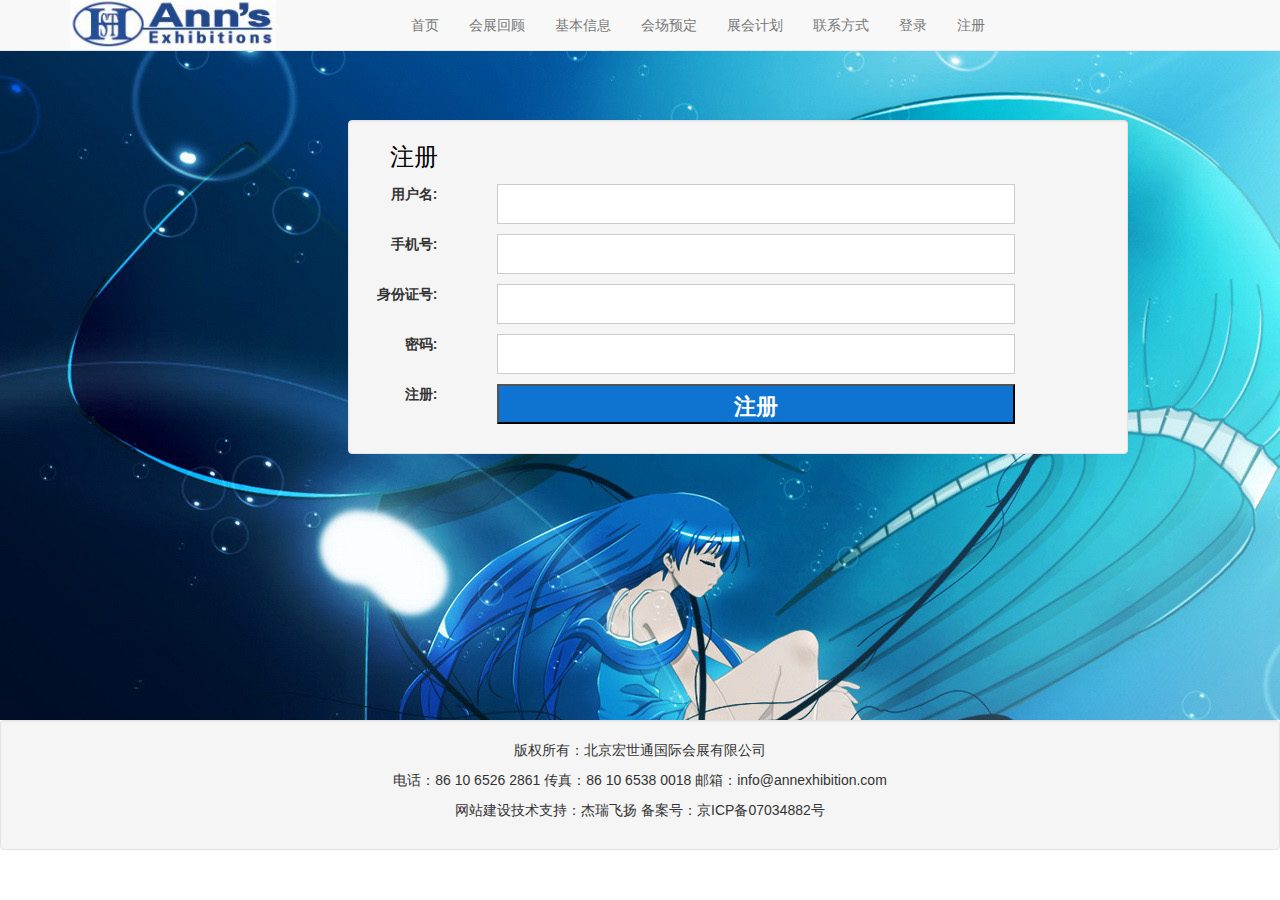
<file: zhuce.html>
<!DOCTYPE html>
<html lang="en">
<head>
    <meta charset="UTF-8">
    <title>注册</title>
    <meta name="viewport" content="width=device-width,initial-scale=1.0">
    <link rel="stylesheet" href="css/bootstrap.css" media="screen">
    <link rel="stylesheet" href="css/zhuce.css">
    <script src="js/zhuce.js"></script>
</head>
<body>
<header>
    <div class="navbar navbar-default navbar-fixed-top">
        <div class="container">
            <div class="navbar-header">
                <button class="navbar-toggle collapsed" data-toggle="collapse" data-target="#list">
                    <span class="icon-bar"></span>
                    <span class="icon-bar"></span>
                    <span class="icon-bar"></span>
                </button>
                <img src="images/logo.jpg" alt="" class="img1">
            </div>
            <div id="list" class="collapse navbar-collapse">
                <ul class="nav navbar-nav">
                    <li><a href="index.html">首页</a></li>
                    <li><a href="wy2.html">会展回顾</a></li>
                    <li><a href="wy3.html">基本信息</a></li>
                    <li><a href="wy4.html">会场预定</a></li>
                    <li><a href="wy5.html">展会计划</a></li>
                    <li><a href="wy6.html">联系方式</a></li>
                    <li><a href="denglu.html">登录</a></li>
                    <li><a href="zhuce.html">注册</a></li>
                </ul>
            </div>
        </div>
    </div>
</header>
<section>
    <div class="container">
        <div class="row">
            <div class="top col-md-8 col-lg-push-3 well">
                <form action="#" method="post" id="one">
                    <p class="top1"><a href="#">注册</a></p>
                    <p><label>用户名:</label><input type="text" id="name" onkeyup="checkName()" required><span id="nameSpan"></span></p>
                    <p><label>手机号:</label><input type="text" id="phone" onkeyup="checkPhone()" required><span id="phoneSpan"></span></p>
                    <p><label>身份证号:</label><input type="text" id="cid" onkeyup="checkCid()" required></p>
                    <p><label>密码:</label><input type="password" id="pwd" onkeyup="checkPwd()" required><span id="pwdSpan"></span></p>
                    <p><label>注册:</label><input type="submit" value="注册" id="zhu"  onclick="validate()"></p>
                </form>
            </div>
        </div>
    </div>
</section>
<footer class="well">
    <div class="container">
        <p>版权所有：北京宏世通国际会展有限公司</p>

        <p>电话：86 10 6526 2861 传真：86 10 6538 0018 邮箱：info@annexhibition.com</p>

        <p>网站建设技术支持：杰瑞飞扬 备案号：京ICP备07034882号</p>
    </div>
</footer>
</body>
<script src="js/jquery-1.11.1.min.js"></script>
<script src="js/bootstrap.min.js"></script>
</html>
</file>
<file: css/index.css>
*{
    margin: 0;
    padding: 0;
}
.nav li a:hover{
    display: block;
    color:#fff!important;
}
.nav li:hover{
    background:rgba(0, 158, 219, 1);
}
.img1 {
    margin-right:120px;
}

.b {
    position: relative;
    height: 418px;
    overflow: hidden;
}
.b img{
    width: 1170px;
    height: 418px;
}
.pic {
    width: 5000px;
    position: absolute;
}
.pic img {
    float: left;
}
.dian {
    position: absolute;
    top: 380px;
    left:500px;
}

.dian span {
    display: inline-block;
    width: 20px;
    height: 20px;
    border-radius: 50%;
    background: black;
}

.span11 {
    background: red !important; /*优先级*/
}

.top,.col-md-6{
    margin-top:30px;
}
.ul3,.ul4,.ul33,.ul44{
    margin-left: 20px;
    line-height:30px;
    list-style-type: circle;
}
.gong p{
    text-indent:2em;
    line-height:30px;
    margin-top: 15px;
}
.h{
    text-align: center;
    margin-bottom:30px;
}
.th-img{
    width:400px!important;
    height:190px!important;
}
.gong-img{
    margin: auto;
}
.long {
    width:200px;
    height:200px;
    overflow: hidden;
}
.bo{
    width:3000px;
}
.long img {
    float: left;
}
#banner1 img{
    width: 400px;
    height: 300px;
}
#banner img{
    width: 400px;
    height:190px;
}
.h3{
    font-size: 20px;
}
.ul2{
    height:30px;
    margin-top:15px;
}
.ul2 li:nth-child(2){
    margin-left:10px;
}
.ul22 li:nth-child(2){
    margin-left:42px;
}
.list{
    height:30px;
    margin: auto;
}
.li15{
    margin:-10px 20px 0px 20px;
    float:left;
}
.list li{
    background:rgba(0, 158, 219, 1);
    color:black;
    text-align: center;
    line-height: 30px;
    list-style: none;
    font-size: 24px;
}
.ul25 li{
    margin-bottom: 5px;
    position: relative;
}
.ul25{
    display: none;
}
.ul25 li{
    margin-bottom: 5px;
}
.li15:hover{
    color:white;
    cursor:pointer;
}
.ul33 li{
    line-height:32px;
}

.ul44 li{
    line-height:39px;
}
#xuanxiang{
    display: none;
}
#xuanxiang4{
    display: none;
}
#li1{
    margin-left:10px;
}
#li1,#li2,#li3,#li4,#li5,#li6{
    font-size:16px;
}
#li1,#li2,#li3,#li4,#li5,#li6{
    background:rgba(0, 158, 219, 1);
}
#top1{
    margin-top: 50px;
}
.wei{
    width: 200px;
    height: 200px;
    overflow: hidden;
}
.long {
     width:220px;
     height:230px;
     overflow: hidden;
 }
.bo{
    width:3000px;
    animation:run 15s 2s ease infinite normal;
    /*动画名称 执行时间 1s之后执行 慢速开始，然后变快，然后慢速结束的过渡效果 往返执行*/
}
.long img {
    float: left;
}
@keyframes run {
    0%{margin-left:0;}
    25%{margin-left:-400px;}
    50%{margin-left:-800px;}
    75%{margin-left:-1200px;}
    100%{margin-left:0;}
}
#li1:hover{
    color:white;
    cursor:pointer;
}
#li2:hover{
    color:white;
    cursor:pointer;
}
#li3:hover{
    color:white;
    cursor:pointer;
}
#li4:hover{
    color:white;
    cursor:pointer;
}
#li5:hover{
    color:white;
    cursor:pointer;
}
#li6:hover{
    color:white;
    cursor:pointer;
}
.you{
    color: #46b8da!important;
}
.aa{
    margin-right:33px;
}
#hon1,#hon2,#hon3,#hon4{

}
.form{
    margin-left: 14px;
    margin-top:12px;
}
.form label{
    width: 80px;
    float: left;
    text-align: left;
}
#hui,#zu,#zhu{
    margin-left:100px;
}
.glyphicon{
    color: red;
}
.label1{
    margin-top:14px;
}
.hover{
    height: 190px;
    overflow: hidden;
}
.hover img{
    width:252px;
    height: 190px;
}
.hover img:hover{
    transform:scale(1.5);
    -o-transform:scale(1.5);
    -moz-transform:scale(1.5);
    -webkit-transform:scale(1.5);
    -ms-transform:scale(1.5);
    transition:1s;
}
#thumb img{
    width:710px;
    height:376px;
}
.hongse{
    color:red!important;
}
footer p{
    text-align: center!important;
}
</file>
<file: css/denglu.css>
*{
    margin: 0;
    padding: 0;
}
.nav li a:hover{
    display: block;
    color:#fff!important;
}
.nav li:hover{
    background:rgba(0, 158, 219, 1);
}
.img1 {
    margin-right:120px;
}
.top{
    margin-top:80px;

}
.top1{
    margin-left: 59px;
}
.top1 a{
    font-size: 20px;
    color:#000;
}
.top span{
    color:red;
}
section{
    width: 100%;
    background: url("../images/denglu.jpg");
    height: 620px;
}
input[type="text"]{
    padding-left:41px;
    background: #fff url("../images/name_03.jpg")no-repeat;
    width: 339px;
    height: 41px;
    margin-top: 20px;
    margin-left: 59px;
    border: 1px solid #cccccc;
}

/*@media screen and(max-width:1024px){*/
    /*input[type="text"]{*/
        /*width:200px;*/
        /*margin-left: 0;*/
        /*background: red;*/
    /*}*/
    /*.top{*/
        /*position: absolute;*/
        /*left: 0;*/
    /*}*/
/*}*/
input[type="password"]{
    padding-left: 41px;
    background: #fff url("../images/pwd_06.jpg")no-repeat;
    width: 339px;
    height: 41px;
    margin-top: 20px;
    margin-left: 59px;
    border: 1px solid #cccccc;
}
input[type="email"]{
    padding-left: 41px;
    background: #fff url("../images/pwd_06.jpg")no-repeat;
    width: 339px;
    height: 41px;
    margin-top: 20px;
    margin-left: 59px;
    border: 1px solid #cccccc;
}
input[type="submit"]{
    width: 339px;
    height: 45px;
    margin-top:10px;
    margin-left: 59px;
    font-size: 22px;
    font-weight: bold;
    background: #0f73d2;
    color:#fff;
    text-align: center;
    line-height:41px;
}
#one{
    width:100%;
    height: 100%;

}
.top p input{
    width: 70%;

}

footer p{
    text-align: center!important;
}
</file>
<file: css/wy1.css>
*{
    margin: 0;
    padding: 0;
}
.nav li a:hover{
    display: block;
    color:#fff!important;
}
.nav li:hover{
    background:rgba(0, 158, 219, 1);
}
.img1 {
    margin-right:120px;
}

.b {
    position: relative;
    height: 418px;
    overflow: hidden;
}
.b img{
    width: 1170px;
    height: 418px;
}
.pic {
    width: 5000px;
    position: absolute;
}
.pic img {
    float: left;
}
.dian {
    position: absolute;
    top: 380px;
    left:500px;
}

.dian span {
    display: inline-block;
    width: 20px;
    height: 20px;
    border-radius: 50%;
    background: black;
}

.span11 {
    background: red !important; /*优先级*/
}

.top,.col-md-6{
    margin-top:30px;
}
.ul3,.ul4,.ul33,.ul44{
    margin-left: 20px;
    line-height:30px;
    list-style-type: circle;
}
.gong p{
    text-indent:2em;
    line-height:30px;
    margin-top: 15px;
}
.h{
    text-align: center;
    margin-bottom:30px;
}
.th-img{
    width:400px!important;
    height:190px!important;
}
.gong-img{
    margin: auto;
}
.long {
    width:200px;
    height:200px;
    overflow: hidden;
}
.bo{
    width:3000px;
}
.long img {
    float: left;
}
#banner1 img{
    width: 400px;
    height: 300px;
}
#banner img{
    width: 400px;
    height:190px;
}
.h3{
    font-size: 20px;
}
.ul2{
    height:30px;
    margin-top:15px;
}
.ul2 li:nth-child(2){
    margin-left:10px;
}
.ul22 li:nth-child(2){
    margin-left:42px;
}
.list{
    height:30px;
    margin: auto;
}
.li15{
    margin:-10px 20px 0px 20px;
    float:left;
}
.list li{
    background:rgba(0, 158, 219, 1);
    color:black;
    text-align: center;
    line-height: 30px;
    list-style: none;
    font-size: 24px;
}
.ul25 li{
    margin-bottom: 5px;
    position: relative;
}
.ul25{
    display: none;
}
.ul25 li{
    margin-bottom: 5px;
}
.li15:hover{
    color:white;
    cursor:pointer;
}
.ul33 li{
    line-height:32px;
}

.ul44 li{
    line-height:39px;
}
#xuanxiang{
    display: none;
}
#xuanxiang4{
    display: none;
}
#li1{
    margin-left:10px;
}
#li1,#li2,#li3,#li4,#li5,#li6{
    font-size:20px;
}
#li1,#li2,#li3,#li4,#li5,#li6{
    background:rgba(0, 158, 219, 1);
}
#top1{
    margin-top: 50px;
}
.wei{
    width: 200px;
    height: 200px;
    overflow: hidden;
}
.long {
     width:230px;
     height:230px;
     overflow: hidden;
 }
.bo{
    width:3000px;
    animation:run 10s 1s ease infinite normal;
}
.long img {
    float: left;
}
@keyframes run {
    0%{margin-left:0;}
    25%{margin-left:-400px;}
    50%{margin-left:-800px;}
    75%{margin-left:-1200px;}
    100%{margin-left:0;}
}
#li1:hover{
    color:white;
    cursor:pointer;
}
#li2:hover{
    color:white;
    cursor:pointer;
}
#li3:hover{
    color:white;
    cursor:pointer;
}
#li4:hover{
    color:white;
    cursor:pointer;
}
#li5:hover{
    color:white;
    cursor:pointer;
}
#li6:hover{
    color:white;
    cursor:pointer;
}
/*.ul4 span{
   margin-left:5px;
}*/
/*.ul4 .span1{
    margin-left: 63px;
}
.ul4 .span2{
    margin-left:37px;
}*/

.you{
    color: #46b8da!important;
}
.aa{
    margin-right:33px;
}
#hon1,#hon2,#hon3,#hon4{

}
.form{
    margin-left: 14px;
    margin-top:12px;
}
.form label{
    width: 80px;
    float: left;
    text-align: left;
}
#hui,#zu,#zhu{
    margin-left:100px;
}
.glyphicon{
    color: red;
}
.label1{
    margin-top:14px;
}
.hover{
    height: 190px;
    overflow: hidden;
}
.hover img{
    width:252px;
    height: 190px;
}
.hover img:hover{
    transform:scale(1.5);
    -o-transform:scale(1.5);
    -moz-transform:scale(1.5);
    -webkit-transform:scale(1.5);
    -ms-transform:scale(1.5);
    transition:1s;
}
#thumb img{
    width:710px;
    height:376px;
}
.hongse{
    color:red!important;
}
footer p{
    text-align: center!important;
}
</file>
<file: css/wy2.css>
*{
    margin: 0;
    padding: 0;
}
input{
    width: 90%!important;
}
.nav li a:hover{
    display: block;
    color:#fff!important;
}
.nav li:hover{
    background:rgba(0, 158, 219, 1);
}
.img1 {
    margin-right:120px;
}
.h{
    margin-top:70px;
    margin-bottom:20px;
    text-align: center;
}
.thumbnail img{
    height: 190px;
}
.ul1{
    list-style-type:circle;
}
.ul1 li{
    line-height:24px;
}
h4 a{
    color:#000;
}
.h4,.h{
    text-align: center;
    margin-bottom:20px;
    color: #000;
    font-size:24px;
}
.glyphicon{
    margin-left:88px;
}
.span{
    color:red;
    font-size:20px;
    margin-left:50px;
}
.a1{
    margin-right:50px;
}
.a2{
    margin-right:60px;
}
.a3{
    margin-right:20px;
}
.hover{
    height: 190px;
    overflow: hidden;
}
.hover img{
    height: 190px;
}
.hover img:hover{
    transform:scale(1.5);
    -o-transform:scale(1.5);
    -moz-transform:scale(1.5);
    -webkit-transform:scale(1.5);
    -ms-transform:scale(1.5);
    transition:1s;
}
.span1{
    color: red!important;
    margin-left:22px!important;
}
footer p{
    text-align: center;
}
</file>
<file: css/wy3.css>
*{
    margin: 0;
    padding: 0;
}
.nav li a:hover{
    display: block;
    color:#fff!important;
}
.nav li:hover{
    background:rgba(0, 158, 219, 1);
}
.p_1{
    font-size: 12px!important;
}
.img1 {
    margin-right:120px;
}
.long{
    margin-top:60px;
}
#banner1{
    background: url("../images/2.jpg");
    height: 330px;
}
#banner2{
    background: url("../images/3.jpg");
    height:330px;
}
.row1{
    margin-top: 20px;
    border-top: 1px solid #000;
}
.fen{
    line-height:45px;
}
#btn1{
    margin-left:100px;
}
.list-group{
    margin-top:15px;
}
footer p{
    text-align: center;
}
</file>
<file: css/wy4.css>
* {
    margin: 0;
    padding: 0;
}

.nav li a:hover {
    display: block;
    color: #fff !important;
}

.nav li:hover {
    background:rgba(0, 158, 219, 1);
}

.img1 {
    margin-right: 120px;
}

.top {
    margin-top: 70px;
}

#sou {
   margin-left:160px!important;
}
#sec,#sec1,#sec2,#sec3{
    margin-left: 10px;
}
.h4 {
    font-weight: bold;
    color: #3093db;
    margin-bottom: 10px;
    border-bottom: 1px solid #3093db;
    border-bottom-width: thick;
    width: 222px;
}

#h4 {
    border-bottom: 1px solid #c0c0c0;
    border-bottom-width: thin;
    width:210px;
}
.ss,#ss{
    margin-top:20px;
}

.tij{
    margin-left: 104px;
    margin-top:30px;
}
.span1 {
    margin-left: 140px;
}

#form label {
    width:60px;
    float: left;
    text-align: left;
}
#form p span{
    color: red!important;
}
.span{
    color:red!important;
}
.asp{
    margin-left:60px;
}
.tejia{
    border-bottom:1px solid #619cf9;;
    border-bottom-width:thick;
    color:#619cf9;
    margin-top:15px;
}
.bottom{
    margin-top:30px;
}
#img,#img1,#img2{
    width: 700px;
    height: 300px;
}
</file>
<file: css/wy5.css>
*{
    margin: 0;
    padding: 0;
}
body{
    background:#f1f1f1;
}
.nav li a:hover{
    display: block;
    color:#fff!important;
}
.nav li:hover{
    background:rgba(0, 158, 219, 1);
}
.img1 {
    margin-right:120px;
}
.top {
    margin-top: 70px;
    margin-bottom: 20px;
}
.h{
    text-align: center;
}
.ul1 li{
    list-style: none;
}
.banner img{
    width: 100%;
    height:500px;
}
.zho{
    line-height:14px;
    color: #999999;
}
.guo {
    color:#2eacb8;
}
.nia{
    text-align: right;
    line-height:44px;
    color: #999999;
}
#row2{
    margin-top: 12px;
    margin-bottom: 12px;
}
#row22{
    margin-top: 12px;
    margin-bottom: 12px;
}
#row2-21,#row2-22,#row2-23{
    margin-top: 12px;
    margin-bottom: 12px;
}
#row2-2111,#row2-2222,#row2-2333{
    margin-top: 12px;
}
.pic1{
    width: 100px;
    height: 52px;
}

footer p{
    text-align: center!important;
}
</file>
<file: css/zhuce.css>
*{
    margin: 0;
    padding: 0;
}
.nav li a:hover{
    display: block;
    color:#fff!important;
}
.nav li:hover{
    background:rgba(0, 158, 219, 1);
}
.img1 {
    margin-right:120px;
}
.top{
    margin-top:120px;
    height: 100%;
}

.top1 a{
    font-size: 24px;
    color:#000;
    margin-left:22px;
}
.top span{
    color:red;
    font-size: 12px;
}
section{
    width: 100%;
    background: url("../images/zhuce.jpg");
    height:720px;
}
input[type="text"]{
    width: 300px;
    height: 40px;
    margin-left: 59px;
    border: 1px solid #cccccc;

}
input[type="password"]{
    width: 300px;
    height: 40px;
    margin-left: 59px;
    border: 1px solid #cccccc;
}
input[type="email"]{
    padding-left: 40px;
    width: 300px;
    height: 40px;
    margin-left: 59px;
    border: 1px solid #cccccc;
}
input[type="submit"]{
    width: 300px;
    height: 40px;
    margin-left: 59px;
    font-size: 22px;
    font-weight: bold;
    background: #0f73d2;
    color:#fff;
    text-align: center;
    line-height:41px;
}
label{
    width:70px;
    float:left;
    text-align: right;
}
#one{
    width:100%;
    height: 100%;

}
.top p input{
    width: 70%;

}
#left{
    float: right;
    margin-right:150px;
    margin-top: 20px;
}
footer p{
    text-align: center!important;
}
</file>
